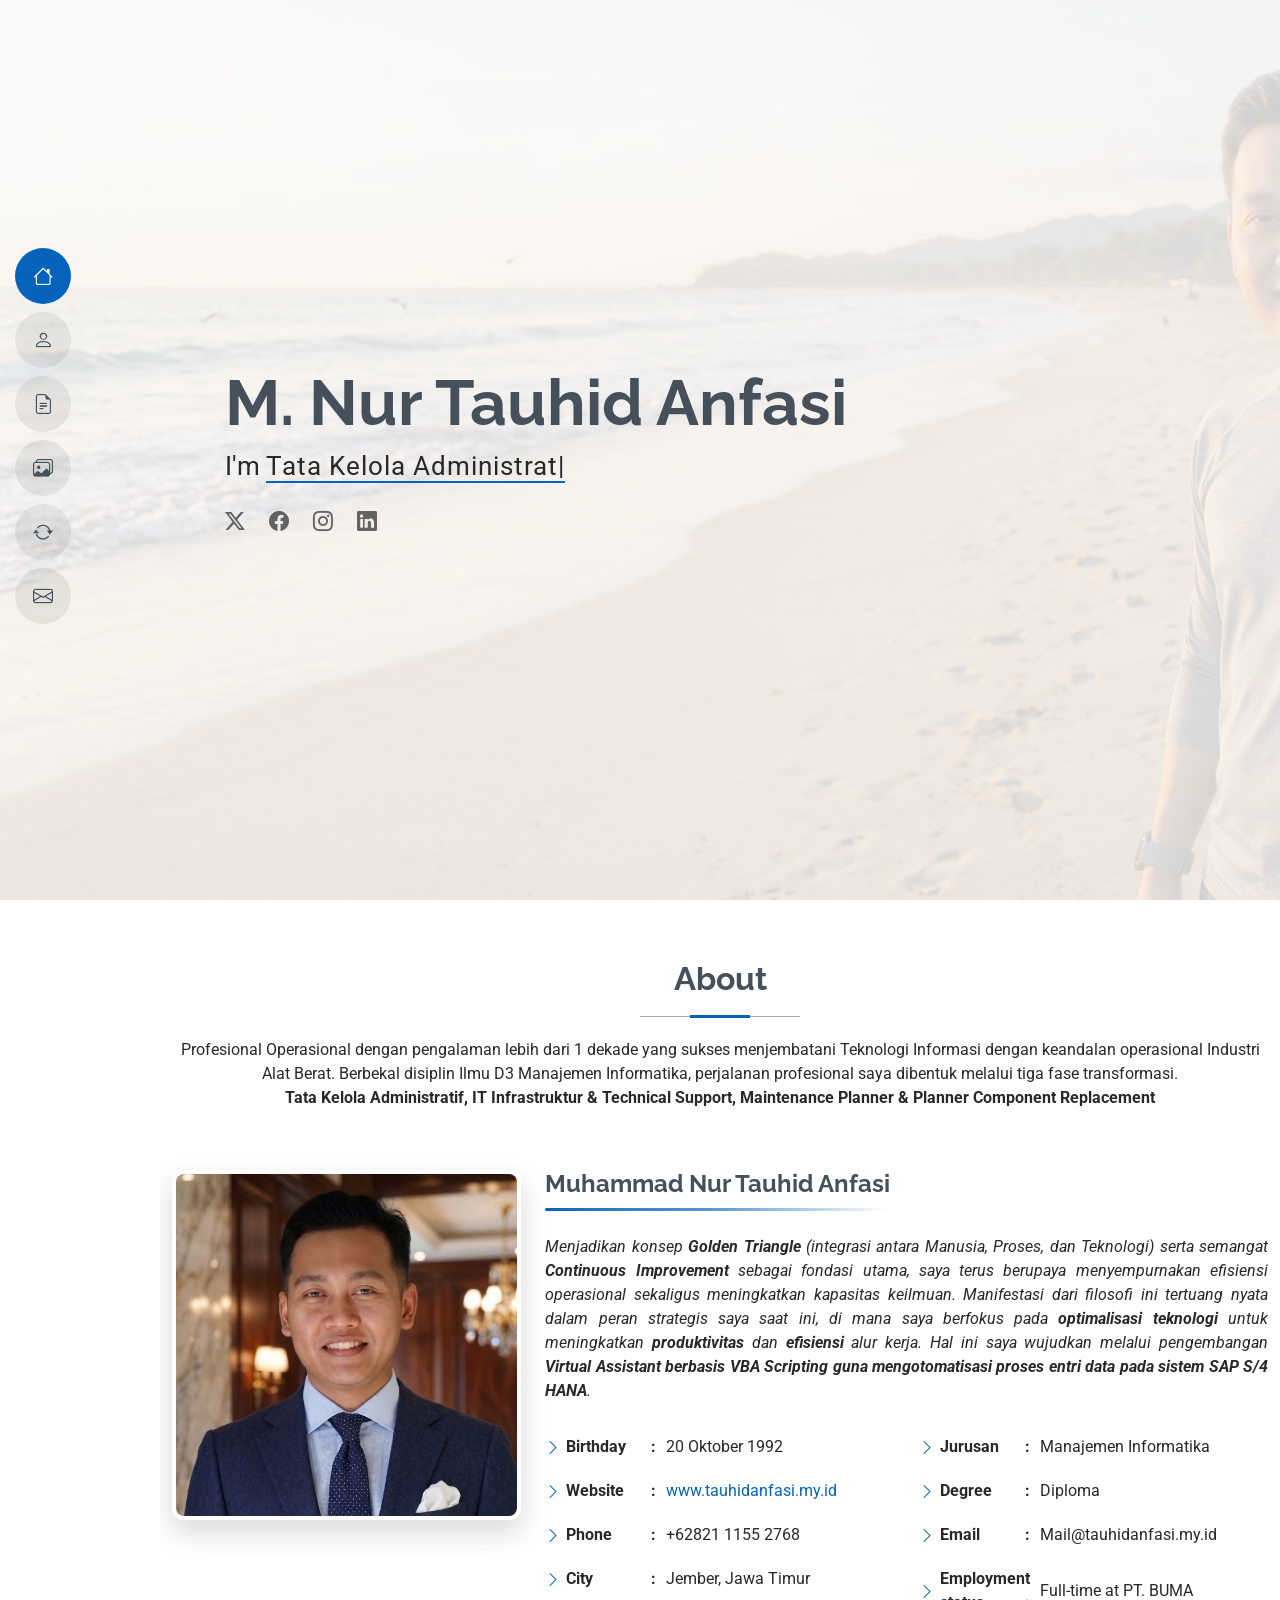
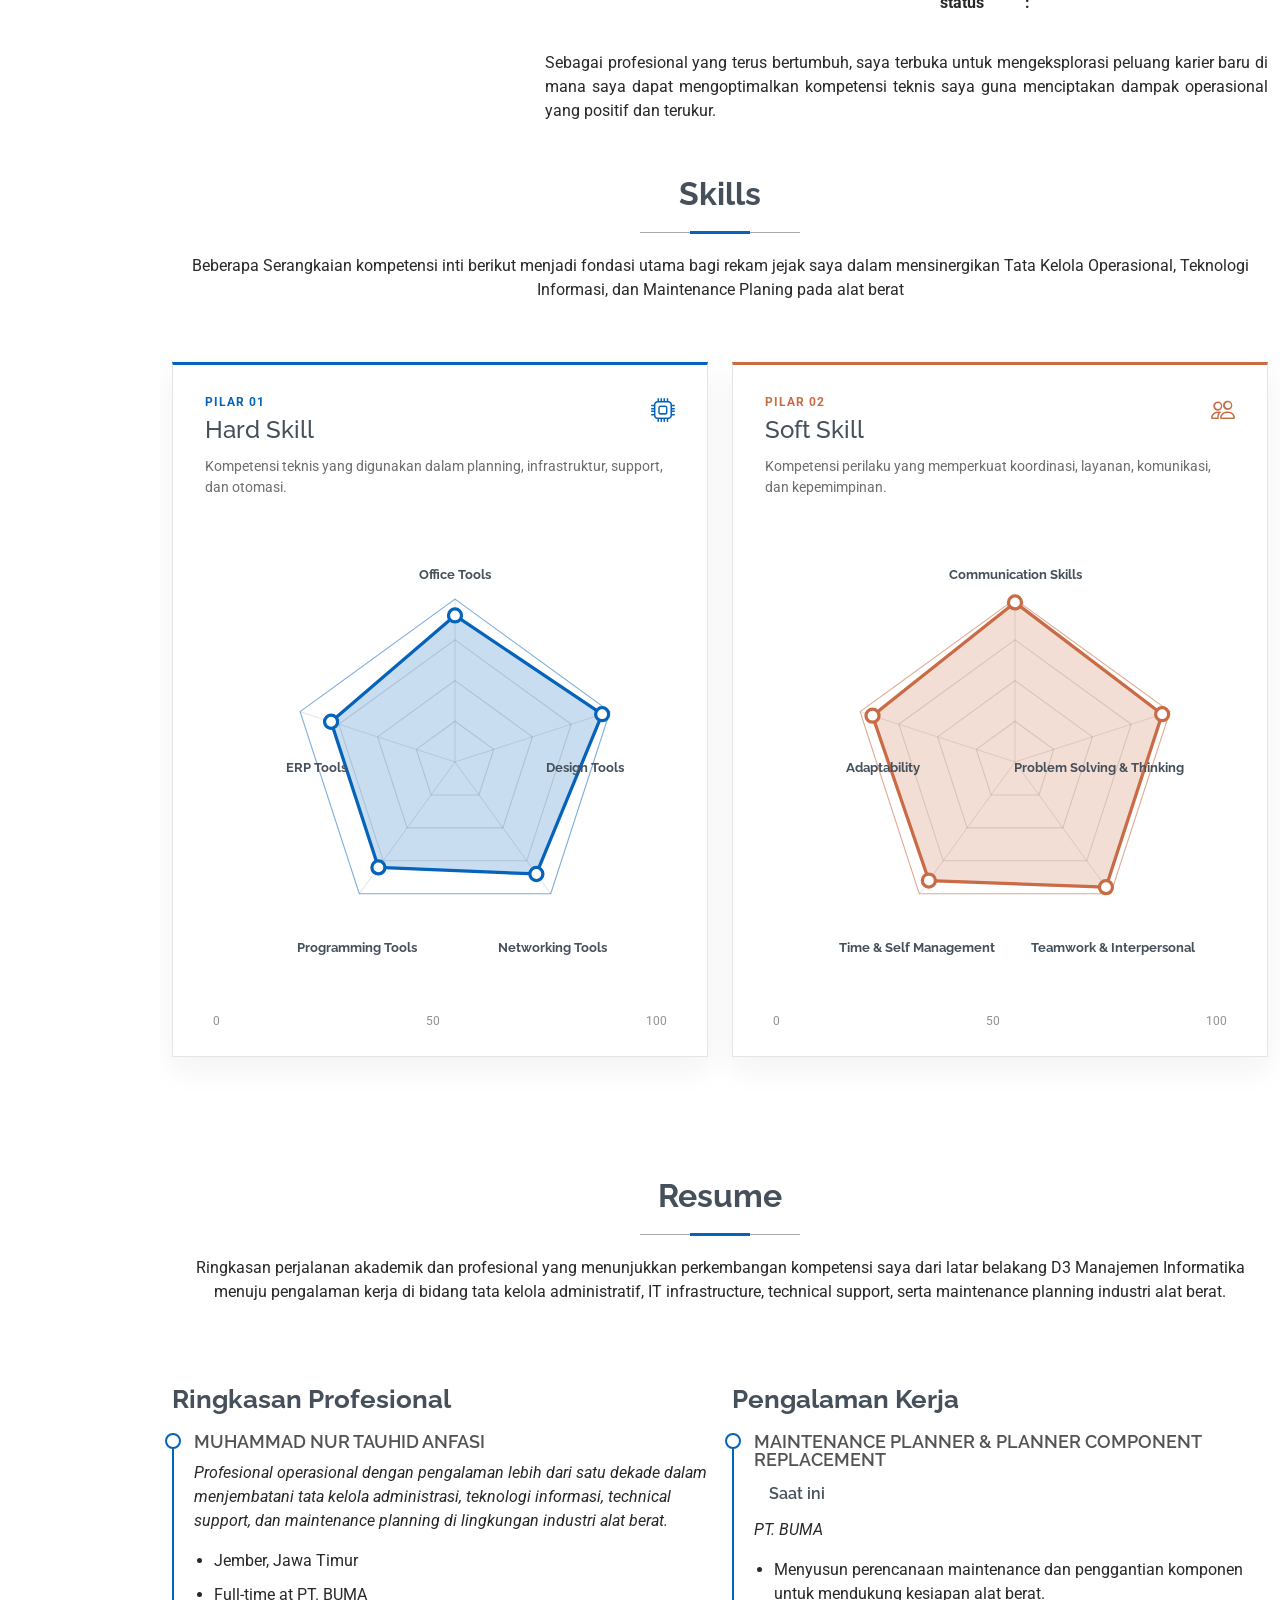
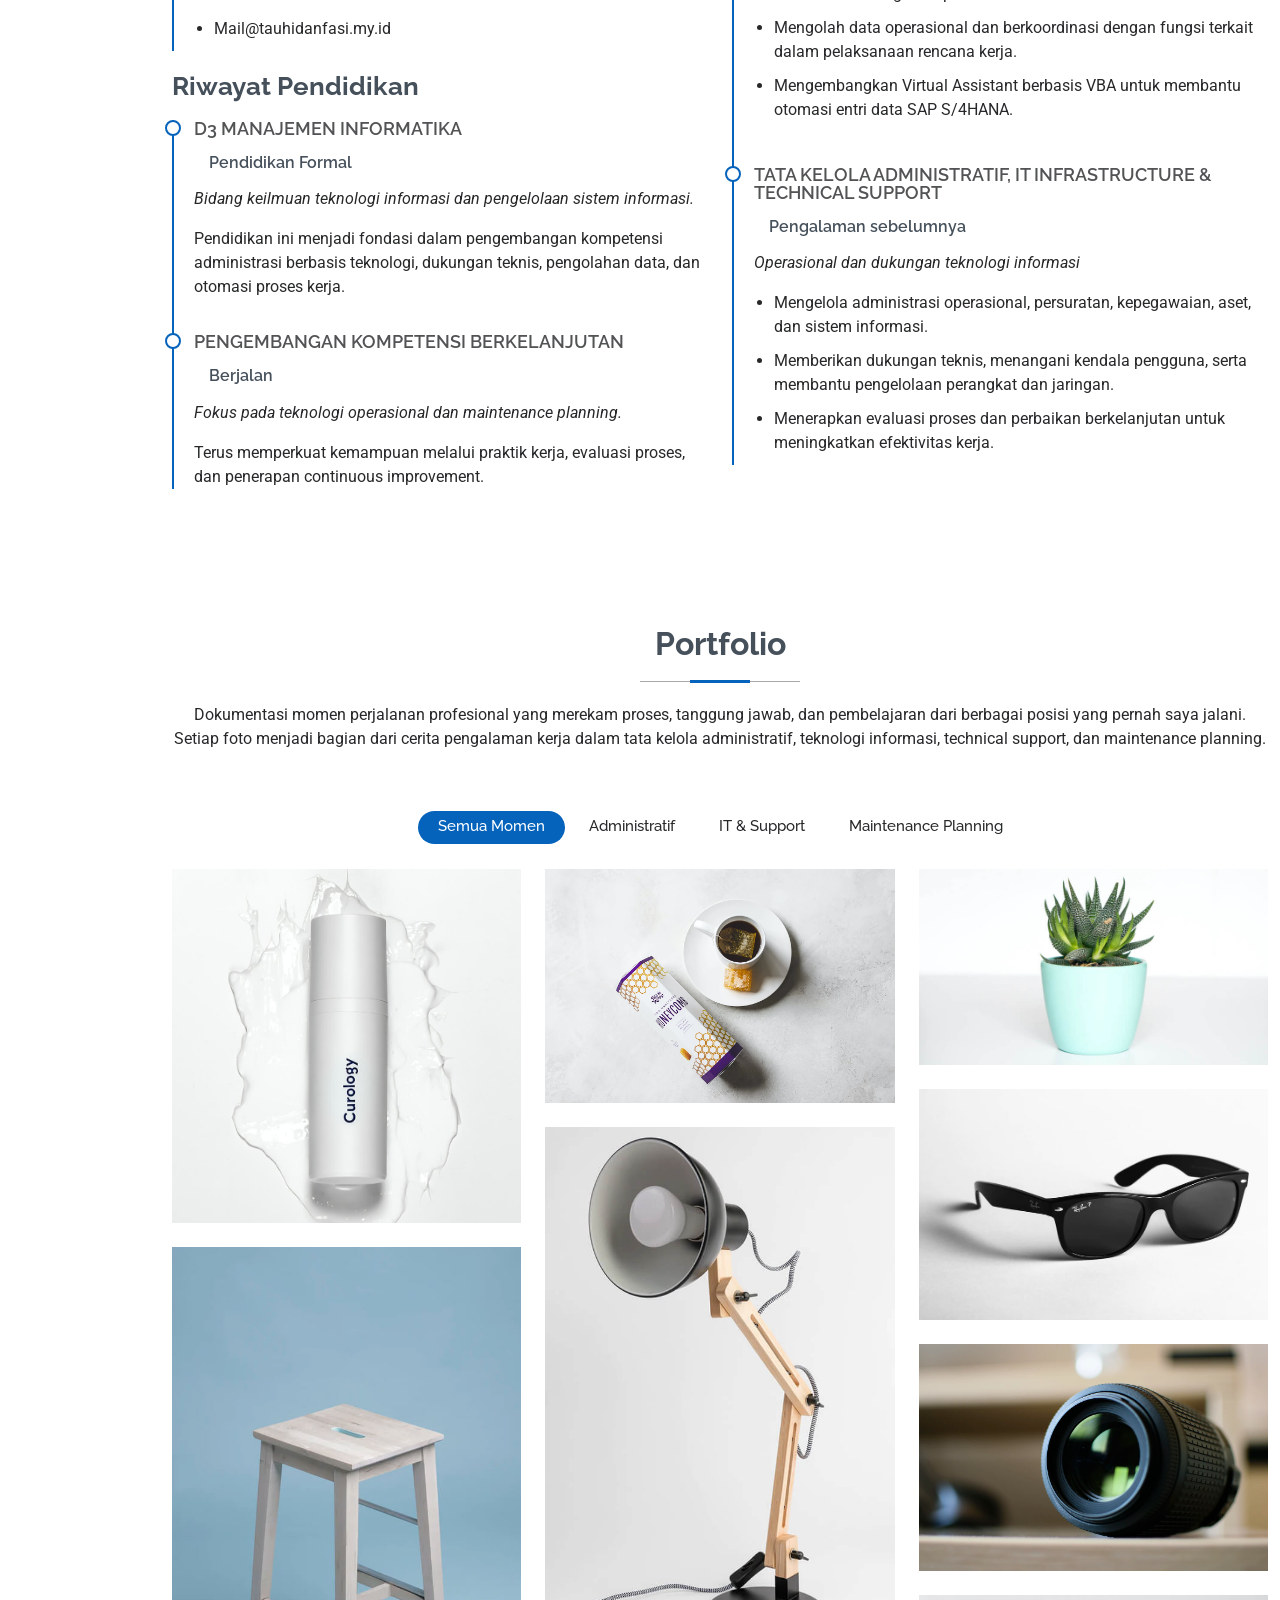
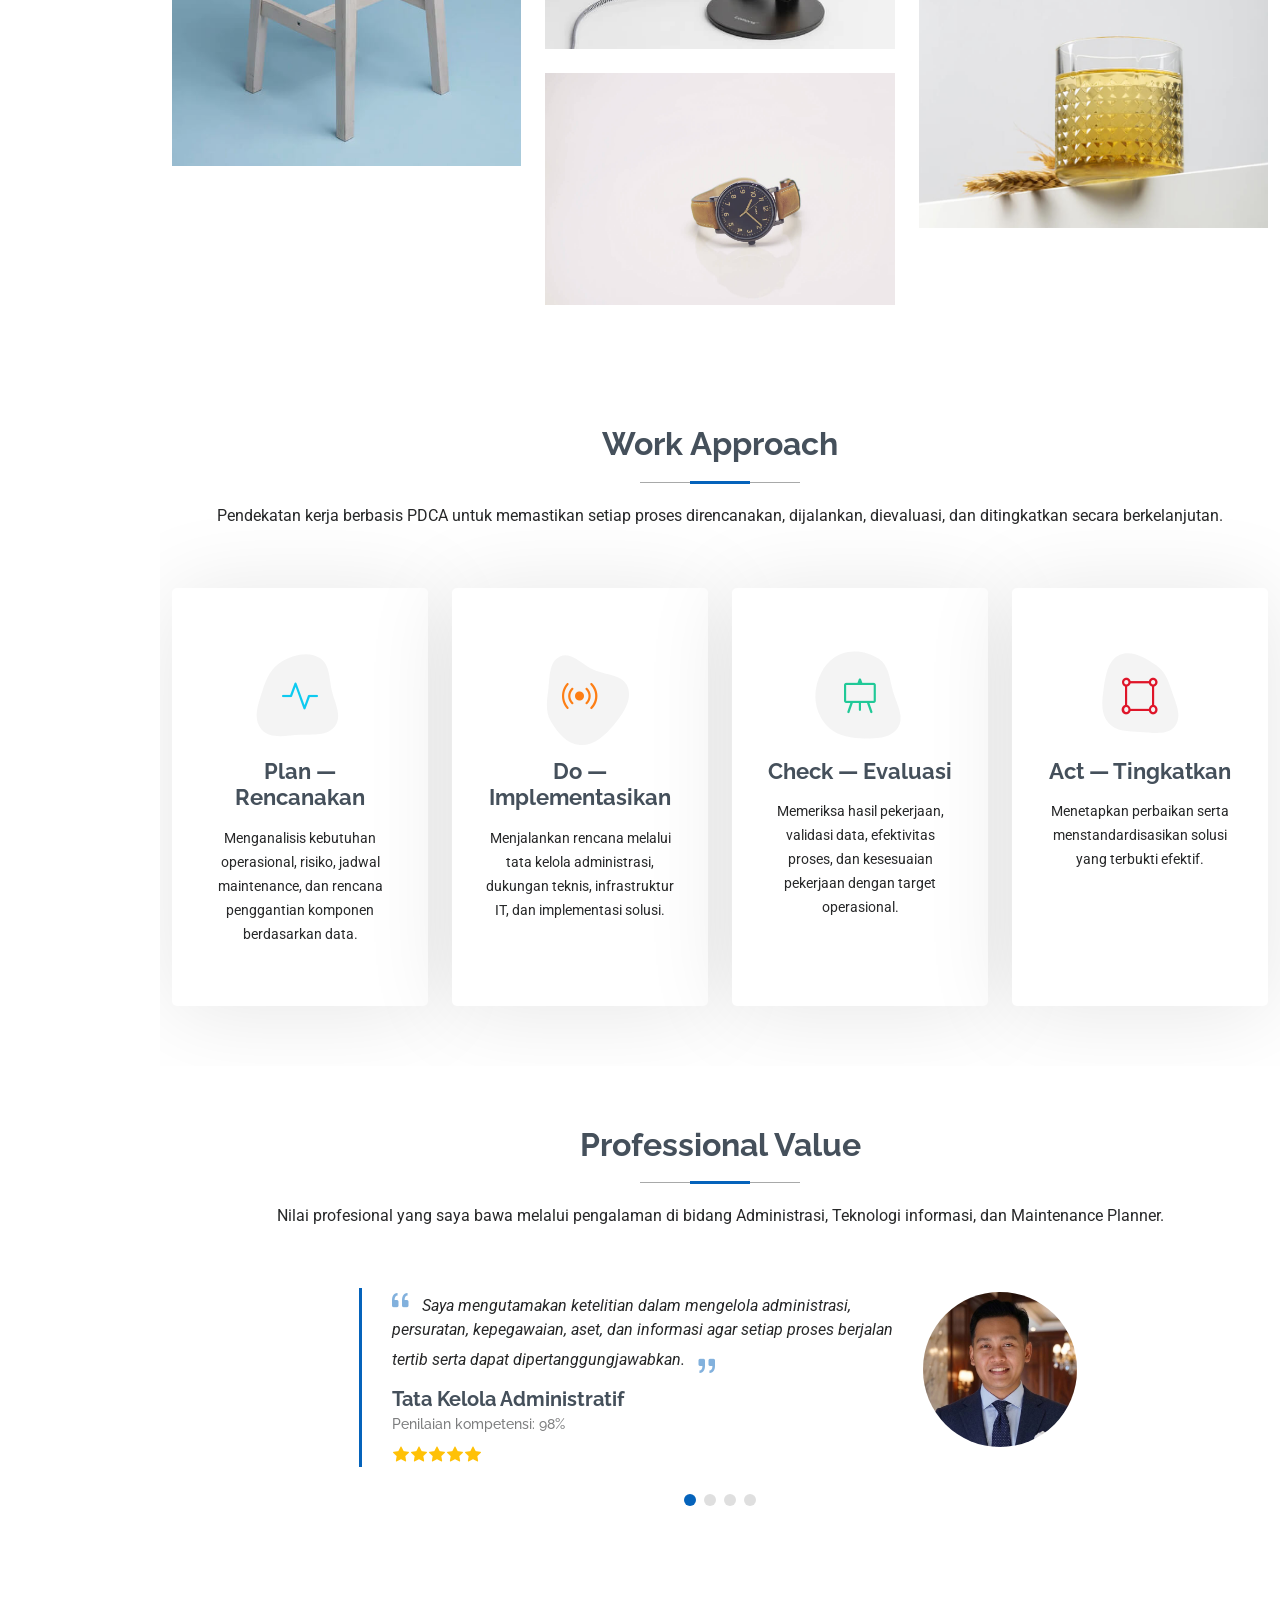
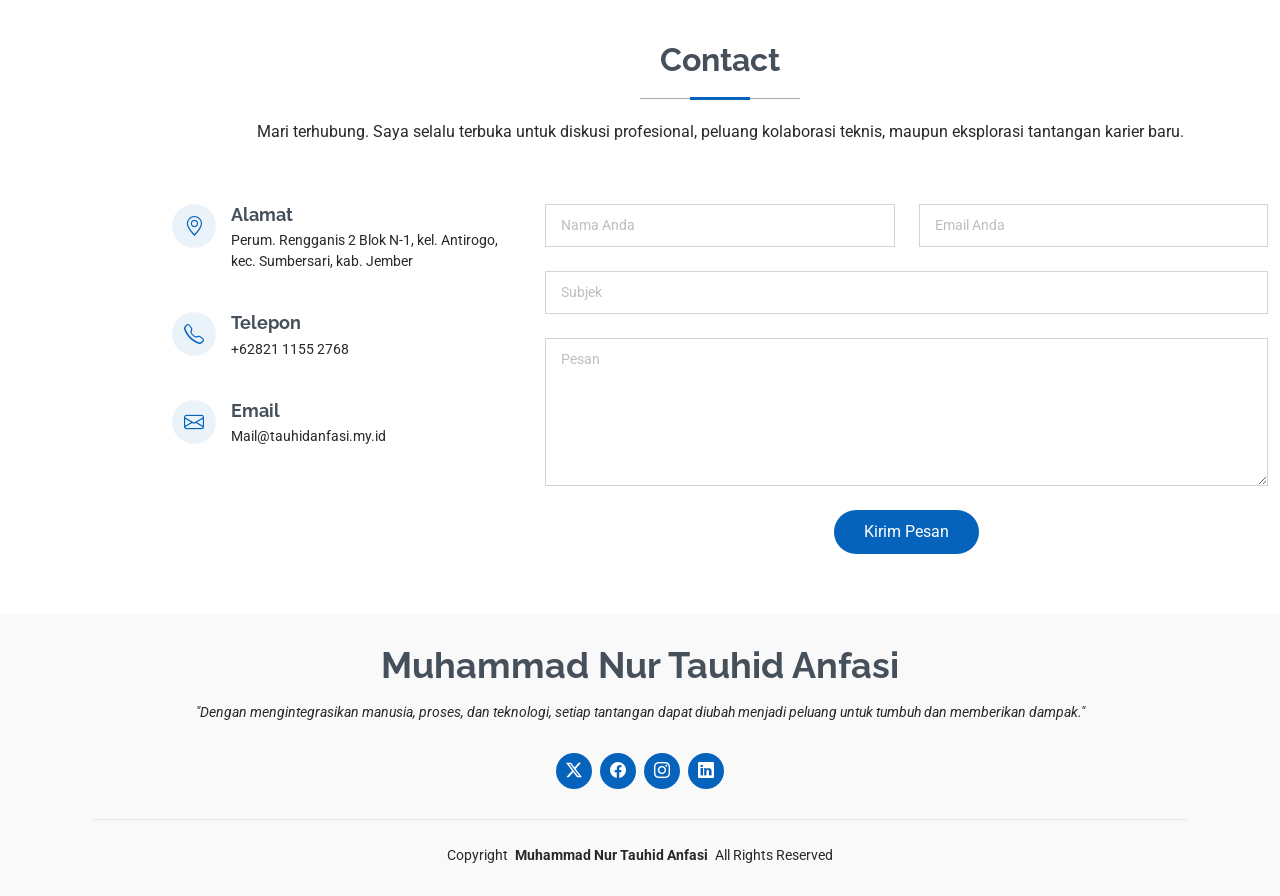
<file: index.html>
<!DOCTYPE html>
<html lang="en">

<head>
  <meta charset="utf-8">
  <meta content="width=device-width, initial-scale=1.0" name="viewport">
  <title>Muhammad Nur Tauhid Anfasi - Personal Profile</title>
  <meta content="Profil profesional Muhammad Nur Tauhid Anfasi dengan pengalaman di tata kelola administratif, IT infrastructure, technical support, dan maintenance planning alat berat." name="description">
  <meta content="Muhammad Nur Tauhid Anfasi, maintenance planner, IT technical support, tata kelola administratif, SAP S/4HANA, VBA" name="keywords">

  <!-- Favicons -->
  <link href="assets/img/favicon.png" rel="icon">
  <link href="assets/img/apple-touch-icon.png" rel="apple-touch-icon">

  <!-- Fonts -->
  <link href="https://fonts.googleapis.com" rel="preconnect">
  <link href="https://fonts.gstatic.com" rel="preconnect" crossorigin>
  <link href="https://fonts.googleapis.com/css2?family=Roboto:ital,wght@0,100;0,300;0,400;0,500;0,700;0,900;1,100;1,300;1,400;1,500;1,700;1,900&family=Poppins:ital,wght@0,100;0,200;0,300;0,400;0,500;0,600;0,700;0,800;0,900;1,100;1,200;1,300;1,400;1,500;1,600;1,700;1,800;1,900&family=Raleway:ital,wght@0,100;0,200;0,300;0,400;0,500;0,600;0,700;0,800;0,900;1,100;1,200;1,300;1,400;1,500;1,600;1,700;1,800;1,900&display=swap" rel="stylesheet">

  <!-- Vendor CSS Files -->
  <link href="assets/vendor/bootstrap/css/bootstrap.min.css" rel="stylesheet">
  <link href="assets/vendor/bootstrap-icons/bootstrap-icons.css" rel="stylesheet">
  <link href="assets/vendor/aos/aos.css" rel="stylesheet">
  <link href="assets/vendor/glightbox/css/glightbox.min.css" rel="stylesheet">
  <link href="assets/vendor/swiper/swiper-bundle.min.css" rel="stylesheet">

  <!-- Main CSS File -->
  <link href="assets/css/main.css" rel="stylesheet">
</head>

<body class="index-page">

  <header id="header" class="header d-flex flex-column justify-content-center">

    <i class="header-toggle d-xl-none bi bi-list"></i>

    <nav id="navmenu" class="navmenu">
      <ul>
        <li><a href="#hero" class="active"><i class="bi bi-house navicon"></i><span>Home</span></a></li>
        <li><a href="#about"><i class="bi bi-person navicon"></i><span>About</span></a></li>
        <li><a href="#resume"><i class="bi bi-file-earmark-text navicon"></i><span>Resume</span></a></li>
        <li><a href="#portfolio"><i class="bi bi-images navicon"></i><span>Portfolio</span></a></li>
        <li><a href="#services"><i class="bi bi-arrow-repeat navicon"></i><span>Work Approach</span></a></li>
        <li><a href="#contact"><i class="bi bi-envelope navicon"></i><span>Contact</span></a></li>
      </ul>
    </nav>

  </header>

  <main class="main">

    <!-- Hero Section -->
    <section id="hero" class="hero section light-background">

      <img src="assets/img/hero-bg.jpg?v=20260908" alt="">

      <div class="container" data-aos="zoom-out">
        <div class="row justify-content-center">
          <div class="col-lg-9">
            <h2>M. Nur Tauhid Anfasi</h2>
            <p>I'm <span class="typed" data-typed-items="Tata Kelola Administratif, IT Technical Support,Maintenance Planner, Planner Component Replacement,Planner Undercarriage Replacement ">Tata Kelola Administratif</span><span class="typed-cursor typed-cursor--blink" aria-hidden="true"></span></p>
            <div class="social-links">
              <a href="https://x.com/afisdotcom"><i class="bi bi-twitter-x"></i></a>
              <a href="https://www.facebook.com/afis.seregar"><i class="bi bi-facebook"></i></a>
              <a href="https://www.threads.com/@mnta999"><i class="bi bi-instagram"></i></a>
              <a href="#"><i class="bi bi-linkedin"></i></a>
            </div>
          </div>
        </div>
      </div>

    </section><!-- /Hero Section -->

    <!-- About Section -->
    <section id="about" class="about section">

      <!-- Section Title -->
      <div class="container section-title" data-aos="fade-up">
        <h2>About</h2>
        <p>Profesional Operasional dengan pengalaman lebih dari 1 dekade yang sukses menjembatani Teknologi Informasi dengan keandalan operasional Industri Alat Berat. Berbekal disiplin Ilmu D3 Manajemen Informatika, perjalanan profesional saya dibentuk melalui tiga fase transformasi.</p>
        <p><b>Tata Kelola Administratif, IT Infrastruktur & Technical Support, Maintenance Planner & Planner Component Replacement</b></p>
      </div><!-- End Section Title -->

      <div class="container" data-aos="fade-up" data-aos-delay="100">

        <div class="row gy-4 justify-content-center">
          <div class="col-lg-4">
            <img src="assets/img/profile-img.jpg?v=20260908" class="img-fluid about-profile-img" alt="Foto profil Muhammad Nur Tauhid Anfasi"> <!-- ?v=20260908 - adalah version date [rubah saja jika ada memakai file baru]-->
          </div>
          <div class="col-lg-8 content">
            <h2>Muhammad Nur Tauhid Anfasi</h2>
            <p class="fst-italic py-3" style="text-align: justify;">
            Menjadikan konsep <b>Golden Triangle</b> (integrasi antara Manusia, Proses, dan Teknologi) serta semangat <b>Continuous Improvement</b> sebagai fondasi utama, saya terus berupaya menyempurnakan efisiensi operasional sekaligus meningkatkan kapasitas keilmuan. Manifestasi dari filosofi ini tertuang nyata dalam peran strategis saya saat ini, di mana saya berfokus pada <b>optimalisasi teknologi</b> untuk meningkatkan <b>produktivitas</b> dan <b>efisiensi</b> alur kerja. Hal ini saya wujudkan melalui pengembangan <b>Virtual Assistant berbasis VBA Scripting guna mengotomatisasi proses entri data pada sistem SAP S/4 HANA</b>.
            </p>
            <div class="row">
              <div class="col-lg-6">
                <ul>
                  <li><i class="bi bi-chevron-right"></i> <strong>Birthday</strong> <span>20 Oktober 1992</span></li>
                  <li><i class="bi bi-chevron-right"></i> <strong>Website</strong> <span><a href="https://www.tauhidanfasi.my.id" target="_blank">www.tauhidanfasi.my.id</a></span></li>
                  <li><i class="bi bi-chevron-right"></i> <strong>Phone</strong> <span>+62821 1155 2768</span></li>
                  <li><i class="bi bi-chevron-right"></i> <strong>City</strong> <span>Jember, Jawa Timur</span></li>
                </ul>
              </div>
              <div class="col-lg-6">
                <ul>
                  <li><i class="bi bi-chevron-right"></i> <strong>Jurusan</strong> <span>Manajemen Informatika</span></li>
                  <li><i class="bi bi-chevron-right"></i> <strong>Degree</strong> <span>Diploma</span></li>
                  <li><i class="bi bi-chevron-right"></i> <strong>Email</strong> <span>Mail@tauhidanfasi.my.id</span></li>
                  <li><i class="bi bi-chevron-right"></i> <strong>Employment status</strong> <span>Full-time at PT. BUMA</span></li>
                </ul>
              </div>
            </div>
            <p class="py-3" style="text-align: justify;">
            Sebagai profesional yang terus bertumbuh, saya terbuka untuk mengeksplorasi peluang karier baru di mana saya dapat mengoptimalkan kompetensi teknis saya guna menciptakan dampak operasional yang positif dan terukur.
            </p>
          </div>
        </div>

      </div>

    </section><!-- /About Section -->

    <!-- Skills Section -->
    <section id="skills" class="skills section">

      <!-- Section Title -->
      <div class="container section-title" data-aos="fade-up">
        <h2>Skills</h2>
        <p>Beberapa Serangkaian kompetensi inti berikut menjadi fondasi utama bagi rekam jejak saya dalam mensinergikan Tata Kelola Operasional, Teknologi Informasi, dan Maintenance Planing pada alat berat</p>
      </div><!-- End Section Title -->

      <div class="container" data-aos="fade-up" data-aos-delay="100">

        <div class="skills-radar-grid">
          <article class="skills-radar-card" data-radar-type="hard">
            <div class="skills-radar-card-heading">
              <div>
                <p class="skills-detail-kicker">Pilar 01</p>
                <h3>Hard Skill</h3>
              </div>
              <i class="bi bi-cpu"></i>
            </div>
            <p class="skills-radar-intro">Kompetensi teknis yang digunakan dalam planning, infrastruktur, support, dan otomasi.</p>
            <div class="skills-chart" aria-label="Diagram Hard Skill">
              <svg viewBox="0 0 420 420" role="img" aria-label="Radar chart Hard Skill">
                <g class="radar-grid-group"></g>
                <g class="radar-axis-group"></g>
                <polygon class="radar-area" data-radar-area></polygon>
                <g class="radar-label-group"></g>
                <g class="radar-points-group"></g>
              </svg>
              <div class="radar-tooltip" data-radar-tooltip role="status"></div>
            </div>
            <div class="skills-scale"><span>0</span><span>50</span><span>100</span></div>
          </article>

          <article class="skills-radar-card" data-radar-type="soft">
            <div class="skills-radar-card-heading">
              <div>
                <p class="skills-detail-kicker">Pilar 02</p>
                <h3>Soft Skill</h3>
              </div>
              <i class="bi bi-people"></i>
            </div>
            <p class="skills-radar-intro">Kompetensi perilaku yang memperkuat koordinasi, layanan, komunikasi, dan kepemimpinan.</p>
            <div class="skills-chart" aria-label="Diagram Soft Skill">
              <svg viewBox="0 0 420 420" role="img" aria-label="Radar chart Soft Skill">
                <g class="radar-grid-group"></g>
                <g class="radar-axis-group"></g>
                <polygon class="radar-area" data-radar-area></polygon>
                <g class="radar-label-group"></g>
                <g class="radar-points-group"></g>
              </svg>
              <div class="radar-tooltip" data-radar-tooltip role="status"></div>
            </div>
            <div class="skills-scale"><span>0</span><span>50</span><span>100</span></div>
          </article>
        </div>

      </div>

    </section><!-- /Skills Section -->

    <!-- Resume Section -->
    <section id="resume" class="resume section">

      <!-- Section Title -->
      <div class="container section-title" data-aos="fade-up">
        <h2>Resume</h2>
        <p>Ringkasan perjalanan akademik dan profesional yang menunjukkan perkembangan kompetensi saya dari latar belakang D3 Manajemen Informatika menuju pengalaman kerja di bidang tata kelola administratif, IT infrastructure, technical support, serta maintenance planning industri alat berat.</p>
      </div><!-- End Section Title -->

      <div class="container">

        <div class="row">

          <div class="col-lg-6" data-aos="fade-up" data-aos-delay="100">
            <h3 class="resume-title">Ringkasan Profesional</h3>

            <div class="resume-item pb-0">
              <h4>Muhammad Nur Tauhid Anfasi</h4>
              <p><em>Profesional operasional dengan pengalaman lebih dari satu dekade dalam menjembatani tata kelola administrasi, teknologi informasi, technical support, dan maintenance planning di lingkungan industri alat berat.</em></p>
              <ul>
                <li>Jember, Jawa Timur</li>
                <li>Full-time at PT. BUMA</li>
                <li>Mail@tauhidanfasi.my.id</li>
              </ul>
            </div><!-- Edn Resume Item -->

            <h3 class="resume-title">Riwayat Pendidikan</h3>
            <div class="resume-item">
              <h4>D3 Manajemen Informatika</h4>
              <h5>Pendidikan Formal</h5>
              <p><em>Bidang keilmuan teknologi informasi dan pengelolaan sistem informasi.</em></p>
              <p>Pendidikan ini menjadi fondasi dalam pengembangan kompetensi administrasi berbasis teknologi, dukungan teknis, pengolahan data, dan otomasi proses kerja.</p>
            </div><!-- Edn Resume Item -->

            <div class="resume-item">
              <h4>Pengembangan Kompetensi Berkelanjutan</h4>
              <h5>Berjalan</h5>
              <p><em>Fokus pada teknologi operasional dan maintenance planning.</em></p>
              <p>Terus memperkuat kemampuan melalui praktik kerja, evaluasi proses, dan penerapan continuous improvement.</p>
            </div><!-- Edn Resume Item -->

          </div>

          <div class="col-lg-6" data-aos="fade-up" data-aos-delay="200">
            <h3 class="resume-title">Pengalaman Kerja</h3>
            <div class="resume-item">
              <h4>Maintenance Planner &amp; Planner Component Replacement</h4>
              <h5>Saat ini</h5>
              <p><em>PT. BUMA</em></p>
              <ul>
                <li>Menyusun perencanaan maintenance dan penggantian komponen untuk mendukung kesiapan alat berat.</li>
                <li>Mengolah data operasional dan berkoordinasi dengan fungsi terkait dalam pelaksanaan rencana kerja.</li>
                <li>Mengembangkan Virtual Assistant berbasis VBA untuk membantu otomasi entri data SAP S/4HANA.</li>
              </ul>
            </div><!-- Edn Resume Item -->

            <div class="resume-item">
              <h4>Tata Kelola Administratif, IT Infrastructure &amp; Technical Support</h4>
              <h5>Pengalaman sebelumnya</h5>
              <p><em>Operasional dan dukungan teknologi informasi</em></p>
              <ul>
                <li>Mengelola administrasi operasional, persuratan, kepegawaian, aset, dan sistem informasi.</li>
                <li>Memberikan dukungan teknis, menangani kendala pengguna, serta membantu pengelolaan perangkat dan jaringan.</li>
                <li>Menerapkan evaluasi proses dan perbaikan berkelanjutan untuk meningkatkan efektivitas kerja.</li>
              </ul>
            </div><!-- Edn Resume Item -->

          </div>

        </div>

      </div>

    </section><!-- /Resume Section -->

    <!-- Portfolio Section -->
    <section id="portfolio" class="portfolio section">

      <!-- Section Title -->
      <div class="container section-title" data-aos="fade-up">
        <h2>Portfolio</h2>
        <p>Dokumentasi momen perjalanan profesional yang merekam proses, tanggung jawab, dan pembelajaran dari berbagai posisi yang pernah saya jalani. Setiap foto menjadi bagian dari cerita pengalaman kerja dalam tata kelola administratif, teknologi informasi, technical support, dan maintenance planning.</p>
      </div><!-- End Section Title -->

      <div class="container">

        <div class="isotope-layout" data-default-filter="*" data-layout="masonry" data-sort="original-order">

          <ul class="portfolio-filters isotope-filters" data-aos="fade-up" data-aos-delay="100">
            <li data-filter="*" class="filter-active">Semua Momen</li>
            <li data-filter=".filter-administratif">Administratif</li>
            <li data-filter=".filter-it-support">IT &amp; Support</li>
            <li data-filter=".filter-maintenance">Maintenance Planning</li>
          </ul><!-- End Portfolio Filters -->

          <div class="row gy-4 isotope-container" data-aos="fade-up" data-aos-delay="200">

            <div class="col-lg-4 col-md-6 portfolio-item isotope-item filter-administratif">
              <img src="assets/img/masonry-portfolio/masonry-portfolio-1.jpg" class="img-fluid" alt="Momen tata kelola administratif">
              <div class="portfolio-info">
                <h4>Tata Kelola Administratif</h4>
                <p>Dokumentasi proses administrasi, persuratan, dan pengelolaan informasi.</p>
                <a href="assets/img/masonry-portfolio/masonry-portfolio-1.jpg" title="Tata Kelola Administratif" data-gallery="portfolio-gallery-administratif" class="glightbox preview-link"><i class="bi bi-zoom-in"></i></a>
                <a href="portfolio-details.html" title="More Details" class="details-link"><i class="bi bi-link-45deg"></i></a>
              </div>
            </div><!-- End Portfolio Item -->

            <div class="col-lg-4 col-md-6 portfolio-item isotope-item filter-administratif">
              <img src="assets/img/masonry-portfolio/masonry-portfolio-2.jpg" class="img-fluid" alt="Momen administrasi kepegawaian dan aset">
              <div class="portfolio-info">
                <h4>Administrasi Kepegawaian &amp; Aset</h4>
                <p>Catatan pengalaman mengelola data kepegawaian, aset, dan kebutuhan operasional.</p>
                <a href="assets/img/masonry-portfolio/masonry-portfolio-2.jpg" title="Administrasi Kepegawaian &amp; Aset" data-gallery="portfolio-gallery-administratif" class="glightbox preview-link"><i class="bi bi-zoom-in"></i></a>
                <a href="portfolio-details.html" title="More Details" class="details-link"><i class="bi bi-link-45deg"></i></a>
              </div>
            </div><!-- End Portfolio Item -->

            <div class="col-lg-4 col-md-6 portfolio-item isotope-item filter-it-support">
              <img src="assets/img/masonry-portfolio/masonry-portfolio-3.jpg" class="img-fluid" alt="Momen dukungan teknis IT">
              <div class="portfolio-info">
                <h4>Technical Support</h4>
                <p>Momen penanganan kendala teknis dan dukungan kepada pengguna.</p>
                <a href="assets/img/masonry-portfolio/masonry-portfolio-3.jpg" title="Technical Support" data-gallery="portfolio-gallery-it-support" class="glightbox preview-link"><i class="bi bi-zoom-in"></i></a>
                <a href="portfolio-details.html" title="More Details" class="details-link"><i class="bi bi-link-45deg"></i></a>
              </div>
            </div><!-- End Portfolio Item -->

            <div class="col-lg-4 col-md-6 portfolio-item isotope-item filter-it-support">
              <img src="assets/img/masonry-portfolio/masonry-portfolio-4.jpg" class="img-fluid" alt="Momen pengelolaan infrastruktur IT">
              <div class="portfolio-info">
                <h4>IT Infrastructure</h4>
                <p>Pengalaman menangani perangkat, sistem operasi, jaringan, dan keamanan data.</p>
                <a href="assets/img/masonry-portfolio/masonry-portfolio-4.jpg" title="IT Infrastructure" data-gallery="portfolio-gallery-it-support" class="glightbox preview-link"><i class="bi bi-zoom-in"></i></a>
                <a href="portfolio-details.html" title="More Details" class="details-link"><i class="bi bi-link-45deg"></i></a>
              </div>
            </div><!-- End Portfolio Item -->

            <div class="col-lg-4 col-md-6 portfolio-item isotope-item filter-maintenance">
              <img src="assets/img/masonry-portfolio/masonry-portfolio-5.jpg" class="img-fluid" alt="Momen maintenance planning alat berat">
              <div class="portfolio-info">
                <h4>Maintenance Planner</h4>
                <p>Dokumentasi perencanaan pekerjaan untuk menjaga kesiapan alat berat.</p>
                <a href="assets/img/masonry-portfolio/masonry-portfolio-5.jpg" title="Maintenance Planner" data-gallery="portfolio-gallery-maintenance" class="glightbox preview-link"><i class="bi bi-zoom-in"></i></a>
                <a href="portfolio-details.html" title="More Details" class="details-link"><i class="bi bi-link-45deg"></i></a>
              </div>
            </div><!-- End Portfolio Item -->

            <div class="col-lg-4 col-md-6 portfolio-item isotope-item filter-maintenance">
              <img src="assets/img/masonry-portfolio/masonry-portfolio-6.jpg" class="img-fluid" alt="Momen perencanaan penggantian komponen">
              <div class="portfolio-info">
                <h4>Component Replacement Planning</h4>
                <p>Proses menentukan prioritas dan kesiapan penggantian komponen.</p>
                <a href="assets/img/masonry-portfolio/masonry-portfolio-6.jpg" title="Component Replacement Planning" data-gallery="portfolio-gallery-maintenance" class="glightbox preview-link"><i class="bi bi-zoom-in"></i></a>
                <a href="portfolio-details.html" title="More Details" class="details-link"><i class="bi bi-link-45deg"></i></a>
              </div>
            </div><!-- End Portfolio Item -->

            <div class="col-lg-4 col-md-6 portfolio-item isotope-item filter-it-support">
              <img src="assets/img/masonry-portfolio/masonry-portfolio-7.jpg" class="img-fluid" alt="Momen otomasi data operasional">
              <div class="portfolio-info">
                <h4>SAP S/4HANA &amp; VBA Automation</h4>
                <p>Momen pengembangan solusi otomasi untuk mempercepat entri
                   data operasional.</p>
                <a href="assets/img/masonry-portfolio/masonry-portfolio-7.jpg" title="SAP S/4HANA &amp; VBA Automation" data-gallery="portfolio-gallery-it-support" class="glightbox preview-link"><i class="bi bi-zoom-in"></i></a>
                <a href="portfolio-details.html" title="More Details" class="details-link"><i class="bi bi-link-45deg"></i></a>
              </div>
            </div><!-- End Portfolio Item -->

            <div class="col-lg-4 col-md-6 portfolio-item isotope-item filter-administratif">
              <img src="assets/img/masonry-portfolio/masonry-portfolio-8.jpg" class="img-fluid" alt="Momen pelayanan publik dan komunikasi">
              <div class="portfolio-info">
                <h4>Pelayanan Publik &amp; Komunikasi</h4>
                <p>Pengalaman membangun komunikasi kerja dan memberikan layanan yang responsif.</p>
                <a href="assets/img/masonry-portfolio/masonry-portfolio-8.jpg" title="Pelayanan Publik &amp; Komunikasi" data-gallery="portfolio-gallery-administratif" class="glightbox preview-link"><i class="bi bi-zoom-in"></i></a>
                <a href="portfolio-details.html" title="More Details" class="details-link"><i class="bi bi-link-45deg"></i></a>
              </div>
            </div><!-- End Portfolio Item -->

            <div class="col-lg-4 col-md-6 portfolio-item isotope-item filter-maintenance">
              <img src="assets/img/masonry-portfolio/masonry-portfolio-9.jpg" class="img-fluid" alt="Momen evaluasi dan continuous improvement">
              <div class="portfolio-info">
                <h4>Evaluasi &amp; Continuous Improvement</h4>
                <p>Catatan pembelajaran dari evaluasi proses dan peningkatan berkelanjutan.</p>
                <a href="assets/img/masonry-portfolio/masonry-portfolio-9.jpg" title="Evaluasi &amp; Continuous Improvement" data-gallery="portfolio-gallery-maintenance" class="glightbox preview-link"><i class="bi bi-zoom-in"></i></a>
                <a href="portfolio-details.html" title="More Details" class="details-link"><i class="bi bi-link-45deg"></i></a>
              </div>
            </div><!-- End Portfolio Item -->

          </div><!-- End Portfolio Container -->

        </div>

      </div>

    </section><!-- /Portfolio Section -->

    <!-- Work Approach Section -->
    <section id="services" class="services section">

      <!-- Section Title -->
      <div class="container section-title" data-aos="fade-up">
        <h2>Work Approach</h2>
        <p>Pendekatan kerja berbasis PDCA untuk memastikan setiap proses direncanakan, dijalankan, dievaluasi, dan ditingkatkan secara berkelanjutan.</p>
      </div><!-- End Section Title -->

      <div class="container">

        <div class="row gy-4">

          <div class="col-lg-3 col-md-6" data-aos="fade-up" data-aos-delay="100">
            <div class="service-item item-cyan position-relative">
              <div class="icon">
                <svg width="100" height="100" viewBox="0 0 600 600" xmlns="http://www.w3.org/2000/svg">
                  <path stroke="none" stroke-width="0" fill="#f5f5f5" d="M300,521.0016835830174C376.1290562159157,517.8887921683347,466.0731472004068,529.7835943286574,510.70327084640275,468.03025145048787C554.3714126377745,407.6079735673963,508.03601936045806,328.9844924480964,491.2728898941984,256.3432110539036C474.5976632858925,184.082847569629,479.9380746630129,96.60480741107993,416.23090153303,58.64404602377083C348.86323505073057,18.502131276798302,261.93793281208167,40.57373210992963,193.5410806939664,78.93577620505333C130.42746243093433,114.334589627462,98.30271207620316,179.96522072025542,76.75703585869454,249.04625023123273C51.97151888228291,328.5150500222984,13.704378332031375,421.85034740162234,66.52175969318436,486.19268352777647C119.04800174914682,550.1803526380478,217.28368757567262,524.383925680826,300,521.0016835830174"></path>
                </svg>
                <i class="bi bi-activity"></i>
              </div>
              <a href="#resume" class="stretched-link">
                <h3>Plan — Rencanakan</h3>
              </a>
              <p>Menganalisis kebutuhan operasional, risiko, jadwal maintenance, dan rencana penggantian komponen berdasarkan data.</p>
            </div>
          </div><!-- End Service Item -->

          <div class="col-lg-3 col-md-6" data-aos="fade-up" data-aos-delay="200">
            <div class="service-item item-orange position-relative">
              <div class="icon">
                <svg width="100" height="100" viewBox="0 0 600 600" xmlns="http://www.w3.org/2000/svg">
                  <path stroke="none" stroke-width="0" fill="#f5f5f5" d="M300,582.0697525312426C382.5290701553225,586.8405444964366,449.9789794690241,525.3245884688669,502.5850820975895,461.55621195738473C556.606425686781,396.0723002908107,615.8543463187945,314.28637112970534,586.6730223649479,234.56875336149918C558.9533121215079,158.8439757836574,454.9685369536778,164.00468322053177,381.49747125262974,130.76875717737553C312.15926192815925,99.40240125094834,248.97055460311594,18.661163978235184,179.8680185752513,50.54337015887873C110.5421016452524,82.52863877960104,119.82277516462835,180.83849132639028,109.12597500060166,256.43424936330496C100.08760227029461,320.3096726198365,92.17705696193138,384.0621239912766,124.79988738764834,439.7174275375508C164.83382741302287,508.01625554203684,220.96474134820875,577.5009287672846,300,582.0697525312426"></path>
                </svg>
                <i class="bi bi-broadcast"></i>
              </div>
              <a href="#skills" class="stretched-link">
                <h3>Do — Implementasikan</h3>
              </a>
              <p>Menjalankan rencana melalui tata kelola administrasi, dukungan teknis, infrastruktur IT, dan implementasi solusi.</p>
            </div>
          </div><!-- End Service Item -->

          <div class="col-lg-3 col-md-6" data-aos="fade-up" data-aos-delay="300">
            <div class="service-item item-teal position-relative">
              <div class="icon">
                <svg width="100" height="100" viewBox="0 0 600 600" xmlns="http://www.w3.org/2000/svg">
                  <path stroke="none" stroke-width="0" fill="#f5f5f5" d="M300,541.5067337569781C382.14930387511276,545.0595476570109,479.8736841581634,548.3450877840088,526.4010558755058,480.5488172755941C571.5218469581645,414.80211281144784,517.5187510058486,332.0715597781072,496.52539010469104,255.14436215662573C477.37192572678356,184.95920475031193,473.57363656557914,105.61284051026155,413.0603344069578,65.22779650032875C343.27470386102294,18.654635553484475,251.2091493199835,5.337323636656869,175.0934190732945,40.62881213300186C97.87086631185822,76.43348514350839,51.98124368387456,156.15599469081315,36.44837278890362,239.84606092416172C21.716077023791087,319.22268207091537,43.775223500013084,401.1760424656574,96.891909868211,461.97329694683043C147.22146801428983,519.5804099606455,223.5754009179313,538.201503339737,300,541.5067337569781"></path>
                </svg>
                <i class="bi bi-easel"></i>
              </div>
              <a href="#testimonials" class="stretched-link">
                <h3>Check — Evaluasi</h3>
              </a>
              <p>Memeriksa hasil pekerjaan, validasi data, efektivitas proses, dan kesesuaian pekerjaan dengan target operasional.</p>
            </div>
          </div><!-- End Service Item -->

          <div class="col-lg-3 col-md-6" data-aos="fade-up" data-aos-delay="400">
            <div class="service-item item-red position-relative">
              <div class="icon">
                <svg width="100" height="100" viewBox="0 0 600 600" xmlns="http://www.w3.org/2000/svg">
                  <path stroke="none" stroke-width="0" fill="#f5f5f5" d="M300,503.46388370962813C374.79870501325706,506.71871716319447,464.8034551963731,527.1746412648533,510.4981551193396,467.86667711651364C555.9287308511215,408.9015244558933,512.6030010748507,327.5744911775523,490.211057578863,256.5855673507754C471.097692560561,195.9906835881958,447.69079081568157,138.11976852964426,395.19560036434837,102.3242989838813C329.3053358748298,57.3949838291264,248.02791733380457,8.279543830951368,175.87071277845988,42.242879143198664C103.41431057327972,76.34704239035025,93.79494320519305,170.9812938413882,81.28167332365135,250.07896920659033C70.17666984294237,320.27484674793965,64.84698225790005,396.69656628748305,111.28512138212992,450.4950937839243C156.20124167950087,502.5303643271138,231.32542653798444,500.4755392045468,300,503.46388370962813"></path>
                </svg>
                <i class="bi bi-bounding-box-circles"></i>
              </div>
              <a href="#skills" class="stretched-link">
                <h3>Act — Tingkatkan</h3>
              </a>
              <p>Menetapkan perbaikan serta menstandardisasikan solusi yang terbukti efektif.</p>
              <a href="#skills" class="stretched-link"></a>
            </div>
          </div><!-- End Service Item -->

          <div class="col-lg-4 col-md-6 d-none" data-aos="fade-up" data-aos-delay="500">
            <div class="service-item item-indigo position-relative">
              <div class="icon">
                <svg width="100" height="100" viewBox="0 0 600 600" xmlns="http://www.w3.org/2000/svg">
                  <path stroke="none" stroke-width="0" fill="#f5f5f5" d="M300,532.3542879108572C369.38199826031484,532.3153073249985,429.10787420159085,491.63046689027357,474.5244479745417,439.17860296908856C522.8885846962883,383.3225815378663,569.1668002868075,314.3205725914397,550.7432151929288,242.7694973846089C532.6665558377875,172.5657663291529,456.2379748765914,142.6223662098291,390.3689995646985,112.34683881706744C326.66090330228417,83.06452184765237,258.84405631176094,53.51806209861945,193.32584062364296,78.48882559362697C121.61183558270385,105.82097193414197,62.805066853699245,167.19869350419734,48.57481801355237,242.6138429142374C34.843463184063346,315.3850353017275,76.69343916112496,383.4422959591041,125.22947124332185,439.3748458443577C170.7312796277747,491.8107796887764,230.57421082200815,532.3932930995766,300,532.3542879108572"></path>
                </svg>
                <i class="bi bi-calendar4-week icon"></i>
              </div>
              <a href="#" class="stretched-link">
                <h3>Pengembangan Kompetensi</h3>
              </a>
              <p>Cumque et suscipit saepe. Est maiores autem enim facilis ut aut ipsam corporis aut. Sed animi at autem alias eius labore.</p>
              <a href="#" class="stretched-link"></a>
            </div>
          </div><!-- End Service Item -->

          <div class="col-lg-4 col-md-6 d-none" data-aos="fade-up" data-aos-delay="600">
            <div class="service-item item-pink position-relative">
              <div class="icon">
                <svg width="100" height="100" viewBox="0 0 600 600" xmlns="http://www.w3.org/2000/svg">
                  <path stroke="none" stroke-width="0" fill="#f5f5f5" d="M300,566.797414625762C385.7384707136149,576.1784315230908,478.7894351017131,552.8928747891023,531.9192734346935,484.94944893311C584.6109503024035,417.5663521118492,582.489472248146,322.67544863468447,553.9536738515405,242.03673114598146C529.1557734026468,171.96086150256528,465.24506316201064,127.66468636344209,395.9583748389544,100.7403814666027C334.2173773831606,76.7482773500951,269.4350130405921,84.62216499799875,207.1952322260088,107.2889140133804C132.92018162631612,134.33871894543012,41.79353780512637,160.00259165414826,22.644507872594943,236.69541883565114C3.319112789854554,314.0945973066697,72.72355303640163,379.243833228382,124.04198916343866,440.3218312028393C172.9286146004772,498.5055451809895,224.45579914871206,558.5317968840102,300,566.797414625762"></path>
                </svg>
                <i class="bi bi-chat-square-text"></i>
              </div>
              <a href="#" class="stretched-link">
                <h3>Catatan Profesional</h3>
              </a>
              <p>Hic molestias ea quibusdam eos. Fugiat enim doloremque aut neque non et debitis iure. Corrupti recusandae ducimus enim.</p>
              <a href="#" class="stretched-link"></a>
            </div>
          </div><!-- End Service Item -->

        </div>

      </div>

    </section><!-- /Services Section -->

    <!-- Professional Value Section -->
    <section id="testimonials" class="testimonials section">

      <!-- Section Title -->
      <div class="container section-title" data-aos="fade-up">
        <h2>Professional Value</h2>
        <p>Nilai profesional yang saya bawa melalui pengalaman di bidang Administrasi, Teknologi informasi, dan Maintenance Planner.</p>
      </div><!-- End Section Title -->

      <div class="container" data-aos="fade-up" data-aos-delay="100">

        <div class="swiper init-swiper">
          <script type="application/json" class="swiper-config">
            {
              "loop": true,
              "speed": 600,
              "autoplay": {
                "delay": 5000
              },
              "slidesPerView": "auto",
              "pagination": {
                "el": ".swiper-pagination",
                "type": "bullets",
                "clickable": true
              }
            }
          </script>
          <div class="swiper-wrapper">

            <div class="swiper-slide">
              <div class="testimonial-item">
                <div class="row gy-4 justify-content-center">
                  <div class="col-lg-6">
                    <div class="testimonial-content">
                      <p>
                        <i class="bi bi-quote quote-icon-left"></i>
                        <span>Saya mengutamakan ketelitian dalam mengelola administrasi, persuratan, kepegawaian, aset, dan informasi agar setiap proses berjalan tertib serta dapat dipertanggungjawabkan.</span>
                        <i class="bi bi-quote quote-icon-right"></i>
                      </p>
                      <h3>Tata Kelola Administratif</h3>
                      <h4>Penilaian kompetensi: 98%</h4>
                      <div class="stars">
                        <i class="bi bi-star-fill"></i><i class="bi bi-star-fill"></i><i class="bi bi-star-fill"></i><i class="bi bi-star-fill"></i><i class="bi bi-star-fill"></i>
                      </div>
                    </div>
                  </div>
                  <div class="col-lg-2 text-center">
                    <img src="assets/img/profile-img.jpg?v=20260908" class="img-fluid testimonial-img" alt="Avatar Muhammad Nur Tauhid Anfasi">
                  </div>
                </div>
              </div>
            </div><!-- End testimonial item -->

            <div class="swiper-slide">
              <div class="testimonial-item">
                <div class="row gy-4 justify-content-center">
                  <div class="col-lg-6">
                    <div class="testimonial-content">
                      <p>
                        <i class="bi bi-quote quote-icon-left"></i>
                        <span>Saya memanfaatkan teknologi informasi untuk menyelesaikan masalah secara terstruktur, memperkuat dukungan teknis, dan menjaga keandalan operasional pengguna.</span>
                        <i class="bi bi-quote quote-icon-right"></i>
                      </p>
                      <h3>IT Infrastructure &amp; Technical Support</h3>
                      <h4>Penilaian kompetensi: 95%</h4>
                      <div class="stars">
                        <i class="bi bi-star-fill"></i><i class="bi bi-star-fill"></i><i class="bi bi-star-fill"></i><i class="bi bi-star-fill"></i><i class="bi bi-star-fill"></i>
                      </div>
                    </div>
                  </div>
                  <div class="col-lg-2 text-center">
                    <img src="assets/img/profile-img.jpg?v=20260908" class="img-fluid testimonial-img" alt="Avatar Muhammad Nur Tauhid Anfasi">
                  </div>
                </div>
              </div>
            </div><!-- End testimonial item -->

            <div class="swiper-slide">
              <div class="testimonial-item">
                <div class="row gy-4 justify-content-center">
                  <div class="col-lg-6">
                    <div class="testimonial-content">
                      <p>
                        <i class="bi bi-quote quote-icon-left"></i>
                        <span>Saya menjaga kesiapan alat berat melalui perencanaan maintenance yang disiplin, pengendalian komponen, dan koordinasi lintas fungsi berbasis data.</span>
                        <i class="bi bi-quote quote-icon-right"></i>
                      </p>
                      <h3>Maintenance Planning</h3>
                      <h4>Penilaian kompetensi: 90%</h4>
                      <div class="stars">
                        <i class="bi bi-star-fill"></i><i class="bi bi-star-fill"></i><i class="bi bi-star-fill"></i><i class="bi bi-star-fill"></i><i class="bi bi-star-fill"></i>
                      </div>
                    </div>
                  </div>
                  <div class="col-lg-2 text-center">
                    <img src="assets/img/profile-img.jpg?v=20260908" class="img-fluid testimonial-img" alt="Avatar Muhammad Nur Tauhid Anfasi">
                  </div>
                </div>
              </div>
            </div><!-- End testimonial item -->

            <div class="swiper-slide">
              <div class="testimonial-item">
                <div class="row gy-4 justify-content-center">
                  <div class="col-lg-6">
                    <div class="testimonial-content">
                      <p>
                        <i class="bi bi-quote quote-icon-left"></i>
                        <span>Saya menggabungkan VBA Scripting dan SAP S/4HANA untuk mengurangi pekerjaan repetitif, meningkatkan produktivitas, dan mendorong perbaikan proses yang berkelanjutan.</span>
                        <i class="bi bi-quote quote-icon-right"></i>
                      </p>
                      <h3>Otomasi Data &amp; Continuous Improvement</h3>
                      <h4>Penilaian kompetensi: 85%</h4>
                      <div class="stars">
                        <i class="bi bi-star-fill"></i><i class="bi bi-star-fill"></i><i class="bi bi-star-fill"></i><i class="bi bi-star-fill"></i><i class="bi bi-star-fill"></i>
                      </div>
                    </div>
                  </div>
                  <div class="col-lg-2 text-center">
                    <img src="assets/img/profile-img.jpg?v=20260908" class="img-fluid testimonial-img" alt="Avatar Muhammad Nur Tauhid Anfasi">
                  </div>
                </div>
              </div>
            </div><!-- End testimonial item -->

          </div>
          <div class="swiper-pagination"></div>
        </div>

      </div>

    </section><!-- /Testimonials Section -->

    <!-- Contact Section -->
    <section id="contact" class="contact section">

      <!-- Section Title -->
      <div class="container section-title" data-aos="fade-up">
        <h2>Contact</h2>
        <p>Mari terhubung. Saya selalu terbuka untuk diskusi profesional, peluang kolaborasi teknis, maupun eksplorasi tantangan karier baru.</p>
      </div><!-- End Section Title -->

      <div class="container" data-aos="fade" data-aos-delay="100">

        <div class="row gy-4">

          <div class="col-lg-4">
            <div class="info-item d-flex" data-aos="fade-up" data-aos-delay="200">
              <i class="bi bi-geo-alt flex-shrink-0"></i>
              <div>
                <h3>Alamat</h3>
                <p>Perum. Rengganis 2 Blok N-1, kel. Antirogo, kec. Sumbersari, kab. Jember</p>
              </div>
            </div><!-- End Info Item -->

            <div class="info-item d-flex" data-aos="fade-up" data-aos-delay="300">
              <i class="bi bi-telephone flex-shrink-0"></i>
              <div>
                <h3>Telepon</h3>
                <p>+62821 1155 2768</p>
              </div>
            </div><!-- End Info Item -->

            <div class="info-item d-flex" data-aos="fade-up" data-aos-delay="400">
              <i class="bi bi-envelope flex-shrink-0"></i>
              <div>
                <h3>Email</h3>
                <p>Mail@tauhidanfasi.my.id</p>
              </div>
            </div><!-- End Info Item -->

          </div>

          <div class="col-lg-8">
            <form action="forms/contact.php" method="post" class="php-email-form" data-aos="fade-up" data-aos-delay="200">
              <div class="row gy-4">

                <div class="col-md-6">
                  <input type="text" name="name" class="form-control" placeholder="Nama Anda" required="">
                </div>

                <div class="col-md-6 ">
                  <input type="email" class="form-control" name="email" placeholder="Email Anda" required="">
                </div>

                <div class="col-md-12">
                  <input type="text" class="form-control" name="subject" placeholder="Subjek" required="">
                </div>

                <div class="col-md-12">
                  <textarea class="form-control" name="message" rows="6" placeholder="Pesan" required=""></textarea>
                </div>

                <div class="col-md-12 text-center">
                  <div class="loading">Mengirim...</div>
                  <div class="error-message"></div>
                  <div class="sent-message">Pesan Anda telah terkirim. Terima kasih!</div>

                  <button type="submit">Kirim Pesan</button>
                </div>

              </div>
            </form>
          </div><!-- End Contact Form -->

        </div>

      </div>

    </section><!-- /Contact Section -->

  </main>

  <footer id="footer" class="footer position-relative light-background">
    <div class="container">
      <h3 class="sitename">Muhammad Nur Tauhid Anfasi</h3>
      <p>"Dengan mengintegrasikan manusia, proses, dan teknologi, setiap tantangan dapat diubah menjadi peluang untuk tumbuh dan memberikan dampak."</p>
      <div class="social-links d-flex justify-content-center">
        <a href="https://x.com/afisdotcom"><i class="bi bi-twitter-x"></i></a>
        <a href="https://www.facebook.com/afis.seregar"><i class="bi bi-facebook"></i></a>
        <a href="https://www.threads.com/@mnta999"><i class="bi bi-instagram"></i></a>
        <a href="#"><i class="bi bi-linkedin"></i></a>
      </div>
      <div class="container">
        <div class="copyright">
          <span>Copyright</span> <strong class="px-1 sitename">Muhammad Nur Tauhid Anfasi</strong> <span>All Rights Reserved</span>
        </div>
      </div>
    </div>
  </footer>

  <!-- Scroll Top -->
  <a href="#" id="scroll-top" class="scroll-top d-flex align-items-center justify-content-center"><i class="bi bi-arrow-up-short"></i></a>

  <!-- Preloader -->
  <div id="preloader"></div>

  <!-- Vendor JS Files -->
  <script src="assets/vendor/bootstrap/js/bootstrap.bundle.min.js"></script>
  <script src="assets/vendor/php-email-form/validate.js"></script>
  <script src="assets/vendor/aos/aos.js"></script>
  <script src="assets/vendor/typed.js/typed.umd.js"></script>
  <script src="assets/vendor/purecounter/purecounter_vanilla.js"></script>
  <script src="assets/vendor/waypoints/noframework.waypoints.js"></script>
  <script src="assets/vendor/glightbox/js/glightbox.min.js"></script>
  <script src="assets/vendor/imagesloaded/imagesloaded.pkgd.min.js"></script>
  <script src="assets/vendor/isotope-layout/isotope.pkgd.min.js"></script>
  <script src="assets/vendor/swiper/swiper-bundle.min.js"></script>

  <!-- Main JS File -->
  <script src="assets/js/main.js"></script>

</body>

</html>
</file>
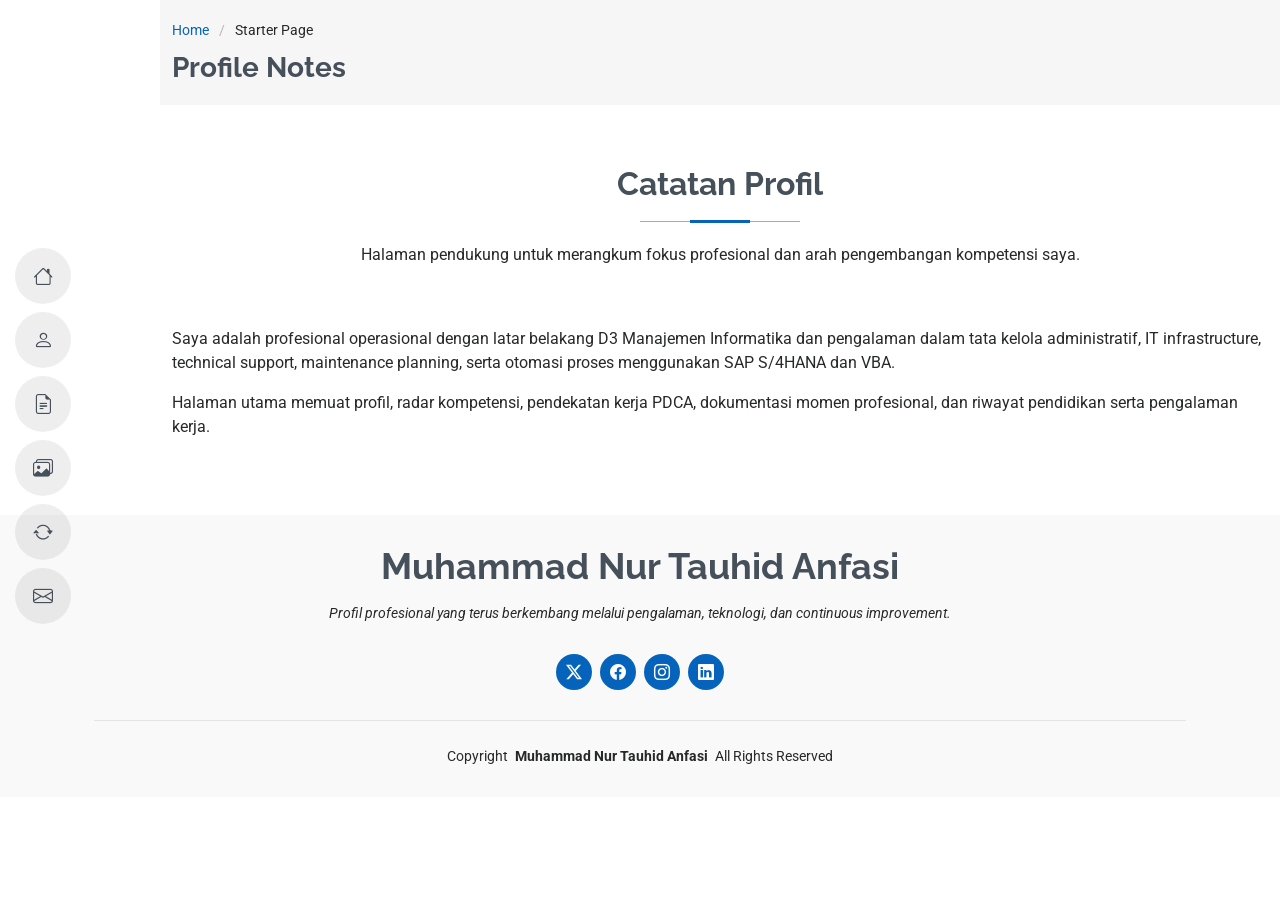
<file: starter-page.html>
<!DOCTYPE html>
<html lang="en">

<head>
  <meta charset="utf-8">
  <meta content="width=device-width, initial-scale=1.0" name="viewport">
  <title>Profile Notes - Muhammad Nur Tauhid Anfasi</title>
  <meta content="Catatan profil profesional Muhammad Nur Tauhid Anfasi." name="description">
  <meta content="Muhammad Nur Tauhid Anfasi, profile notes, operational professional" name="keywords">

  <!-- Favicons -->
  <link href="assets/img/favicon.png" rel="icon">
  <link href="assets/img/apple-touch-icon.png" rel="apple-touch-icon">

  <!-- Fonts -->
  <link href="https://fonts.googleapis.com" rel="preconnect">
  <link href="https://fonts.gstatic.com" rel="preconnect" crossorigin>
  <link href="https://fonts.googleapis.com/css2?family=Roboto:ital,wght@0,100;0,300;0,400;0,500;0,700;0,900;1,100;1,300;1,400;1,500;1,700;1,900&family=Poppins:ital,wght@0,100;0,200;0,300;0,400;0,500;0,600;0,700;0,800;0,900;1,100;1,200;1,300;1,400;1,500;1,600;1,700;1,800;1,900&family=Raleway:ital,wght@0,100;0,200;0,300;0,400;0,500;0,600;0,700;0,800;0,900;1,100;1,200;1,300;1,400;1,500;1,600;1,700;1,800;1,900&display=swap" rel="stylesheet">

  <!-- Vendor CSS Files -->
  <link href="assets/vendor/bootstrap/css/bootstrap.min.css" rel="stylesheet">
  <link href="assets/vendor/bootstrap-icons/bootstrap-icons.css" rel="stylesheet">
  <link href="assets/vendor/aos/aos.css" rel="stylesheet">
  <link href="assets/vendor/glightbox/css/glightbox.min.css" rel="stylesheet">
  <link href="assets/vendor/swiper/swiper-bundle.min.css" rel="stylesheet">

  <!-- Main CSS File -->
  <link href="assets/css/main.css" rel="stylesheet">

</head>

<body class="starter-page-page">

  <header id="header" class="header d-flex flex-column justify-content-center">

    <i class="header-toggle d-xl-none bi bi-list"></i>

    <nav id="navmenu" class="navmenu">
      <ul>
        <li><a href="#hero"><i class="bi bi-house navicon"></i><span>Home</span></a></li>
        <li><a href="#about"><i class="bi bi-person navicon"></i><span>About</span></a></li>
        <li><a href="#resume"><i class="bi bi-file-earmark-text navicon"></i><span>Resume</span></a></li>
        <li><a href="#portfolio"><i class="bi bi-images navicon"></i><span>Portfolio</span></a></li>
        <li><a href="index.html#services"><i class="bi bi-arrow-repeat navicon"></i><span>Work Approach</span></a></li>
        <li><a href="#contact"><i class="bi bi-envelope navicon"></i><span>Contact</span></a></li>
      </ul>
    </nav>

  </header>

  <main class="main">

    <!-- Page Title -->
    <div class="page-title" data-aos="fade">
      <div class="container">
        <nav class="breadcrumbs">
          <ol>
            <li><a href="index.html">Home</a></li>
            <li class="current">Starter Page</li>
          </ol>
        </nav>
        <h1>Profile Notes</h1>
      </div>
    </div><!-- End Page Title -->

    <!-- Profile Notes Section -->
    <section id="starter-section" class="starter-section section">

      <!-- Section Title -->
      <div class="container section-title" data-aos="fade-up">
        <h2>Catatan Profil</h2>
        <p>Halaman pendukung untuk merangkum fokus profesional dan arah pengembangan kompetensi saya.</p>
      </div><!-- End Section Title -->

      <div class="container" data-aos="fade-up">
        <p>Saya adalah profesional operasional dengan latar belakang D3 Manajemen Informatika dan pengalaman dalam tata kelola administratif, IT infrastructure, technical support, maintenance planning, serta otomasi proses menggunakan SAP S/4HANA dan VBA.</p>
        <p>Halaman utama memuat profil, radar kompetensi, pendekatan kerja PDCA, dokumentasi momen profesional, dan riwayat pendidikan serta pengalaman kerja.</p>
      </div>

    </section><!-- /Profile Notes Section -->

  </main>

  <footer id="footer" class="footer position-relative light-background">
    <div class="container">
      <h3 class="sitename">Muhammad Nur Tauhid Anfasi</h3>
      <p>Profil profesional yang terus berkembang melalui pengalaman, teknologi, dan continuous improvement.</p>
      <div class="social-links d-flex justify-content-center">
        <a href="https://x.com/afisdotcom"><i class="bi bi-twitter-x"></i></a>
        <a href="https://www.facebook.com/afis.seregar"><i class="bi bi-facebook"></i></a>
        <a href="https://www.threads.com/@mnta999"><i class="bi bi-instagram"></i></a>
        <a href="#"><i class="bi bi-linkedin"></i></a>
      </div>
      <div class="container">
        <div class="copyright">
          <span>Copyright</span> <strong class="px-1 sitename">Muhammad Nur Tauhid Anfasi</strong> <span>All Rights Reserved</span>
        </div>
      </div>
    </div>
  </footer>

  <!-- Scroll Top -->
  <a href="#" id="scroll-top" class="scroll-top d-flex align-items-center justify-content-center"><i class="bi bi-arrow-up-short"></i></a>

  <!-- Preloader -->
  <div id="preloader"></div>

  <!-- Vendor JS Files -->
  <script src="assets/vendor/bootstrap/js/bootstrap.bundle.min.js"></script>
  <script src="assets/vendor/php-email-form/validate.js"></script>
  <script src="assets/vendor/aos/aos.js"></script>
  <script src="assets/vendor/typed.js/typed.umd.js"></script>
  <script src="assets/vendor/purecounter/purecounter_vanilla.js"></script>
  <script src="assets/vendor/waypoints/noframework.waypoints.js"></script>
  <script src="assets/vendor/glightbox/js/glightbox.min.js"></script>
  <script src="assets/vendor/imagesloaded/imagesloaded.pkgd.min.js"></script>
  <script src="assets/vendor/isotope-layout/isotope.pkgd.min.js"></script>
  <script src="assets/vendor/swiper/swiper-bundle.min.js"></script>

  <!-- Main JS File -->
  <script src="assets/js/main.js"></script>

</body>

</html>
</file>
<file: assets/css/main.css>
/**
* Template Name: MyResume
* Template URL: https://bootstrapmade.com/free-html-bootstrap-template-my-resume/
* Updated: Jun 29 2024 with Bootstrap v5.3.3
* Author: BootstrapMade.com
* License: https://bootstrapmade.com/license/
*/

/*--------------------------------------------------------------
# Font & Color Variables
# Help: https://bootstrapmade.com/color-system/
--------------------------------------------------------------*/
/* Fonts */
:root {
  --default-font: "Roboto",  system-ui, -apple-system, "Segoe UI", Roboto, "Helvetica Neue", Arial, "Noto Sans", "Liberation Sans", sans-serif, "Apple Color Emoji", "Segoe UI Emoji", "Segoe UI Symbol", "Noto Color Emoji";
  --heading-font: "Raleway",  sans-serif;
  --nav-font: "Poppins",  sans-serif;
}

/* Global Colors - The following color variables are used throughout the website. Updating them here will change the color scheme of the entire website */
:root { 
  --background-color: #ffffff; /* Background color for the entire website, including individual sections */
  --default-color: #272829; /* Default color used for the majority of the text content across the entire website */
  --heading-color: #45505b; /* Color for headings, subheadings and title throughout the website */
  --accent-color: #0563bb; /* Accent color that represents your brand on the website. It's used for buttons, links, and other elements that need to stand out */
  --surface-color: #ffffff; /* The surface color is used as a background of boxed elements within sections, such as cards, icon boxes, or other elements that require a visual separation from the global background. */
  --contrast-color: #ffffff; /* Contrast color for text, ensuring readability against backgrounds of accent, heading, or default colors. */
}

/* Nav Menu Colors - The following color variables are used specifically for the navigation menu. They are separate from the global colors to allow for more customization options */
:root {
  --nav-color: #45505b;  /* The default color of the main navmenu links */
  --nav-hover-color: #0563bb; /* Applied to main navmenu links when they are hovered over or active */
  --nav-mobile-background-color: #ffffff; /* Used as the background color for mobile navigation menu */
  --nav-dropdown-background-color: #ffffff; /* Used as the background color for dropdown items that appear when hovering over primary navigation items */
  --nav-dropdown-color: #212529; /* Used for navigation links of the dropdown items in the navigation menu. */
  --nav-dropdown-hover-color: #0563bb; /* Similar to --nav-hover-color, this color is applied to dropdown navigation links when they are hovered over. */
}

/* Color Presets - These classes override global colors when applied to any section or element, providing reuse of the sam color scheme. */

.light-background {
  --background-color: #f9f9f9;
  --surface-color: #ffffff;
}

.dark-background {
  --background-color: #060606;
  --default-color: #ffffff;
  --heading-color: #ffffff;
  --surface-color: #252525;
  --contrast-color: #ffffff;
}

/* Smooth scroll */
:root {
  scroll-behavior: smooth;
}

/*--------------------------------------------------------------
# General Styling & Shared Classes
--------------------------------------------------------------*/
body {
  color: var(--default-color);
  background-color: var(--background-color);
  font-family: var(--default-font);
}

a {
  color: var(--accent-color);
  text-decoration: none;
  transition: 0.3s;
}

a:hover {
  color: color-mix(in srgb, var(--accent-color), transparent 25%);
  text-decoration: none;
}

h1,
h2,
h3,
h4,
h5,
h6 {
  color: var(--heading-color);
  font-family: var(--heading-font);
}

/* PHP Email Form Messages
------------------------------*/
.php-email-form .error-message {
  display: none;
  background: #df1529;
  color: #ffffff;
  text-align: left;
  padding: 15px;
  margin-bottom: 24px;
  font-weight: 600;
}

.php-email-form .sent-message {
  display: none;
  color: #ffffff;
  background: #059652;
  text-align: center;
  padding: 15px;
  margin-bottom: 24px;
  font-weight: 600;
}

.php-email-form .loading {
  display: none;
  background: var(--surface-color);
  text-align: center;
  padding: 15px;
  margin-bottom: 24px;
}

.php-email-form .loading:before {
  content: "";
  display: inline-block;
  border-radius: 50%;
  width: 24px;
  height: 24px;
  margin: 0 10px -6px 0;
  border: 3px solid var(--accent-color);
  border-top-color: var(--surface-color);
  animation: php-email-form-loading 1s linear infinite;
}

@keyframes php-email-form-loading {
  0% {
    transform: rotate(0deg);
  }

  100% {
    transform: rotate(360deg);
  }
}

/*--------------------------------------------------------------
# Global Header
--------------------------------------------------------------*/
.header {
  color: var(--default-color);
  position: fixed;
  top: 0;
  left: 0;
  bottom: 0;
  padding: 0 15px;
  transition: all ease-in-out 0.3s;
  overflow-y: auto;
  z-index: 997;
  min-width: 200px;
}

@media (max-width: 1199px) {
  .header {
    background-color: var(--background-color);
    border-right: 1px solid color-mix(in srgb, var(--default-color), transparent 90%);
    width: 300px;
    left: -100%;
  }
}

@media (min-width: 1200px) and (max-width: 1600px) {
  .header~main {
    margin-left: 160px;
  }

  .header~main .hero {
    margin-left: -160px;
    width: 100vw;
  }
}

.header.header-show {
  left: 0;
}

.header .header-toggle {
  color: var(--contrast-color);
  background-color: var(--accent-color);
  font-size: 22px;
  display: flex;
  align-items: center;
  justify-content: center;
  width: 40px;
  height: 40px;
  border-radius: 50%;
  cursor: pointer;
  position: fixed;
  top: 15px;
  right: 15px;
  z-index: 9999;
  transition: background-color 0.3s;
}

.header .header-toggle:hover {
  color: var(--contrast-color);
  background-color: color-mix(in srgb, var(--accent-color) 90%, white 15%);
}

/*--------------------------------------------------------------
# Navigation Menu
--------------------------------------------------------------*/
.navmenu {
  padding: 0;
  z-index: 9997;
}

.navmenu ul {
  list-style: none;
  padding: 0 0 20px 0;
  margin: 0;
  width: 140px;
}

.navmenu a,
.navmenu a:focus {
  color: var(--nav-color);
  font-family: var(--nav-font);
  display: flex;
  align-items: center;
  padding: 10px 18px;
  margin-bottom: 8px;
  font-size: 15px;
  border-radius: 50px;
  background: color-mix(in srgb, var(--default-color), transparent 92%);
  height: 56px;
  width: 100%;
  overflow: hidden;
  transition: 0.3s;
}

.navmenu a i,
.navmenu a:focus i {
  font-size: 20px;
}

.navmenu a span,
.navmenu a:focus span {
  padding: 0 5px 0 7px;
}

@media (min-width: 992px) {

  .navmenu a,
  .navmenu a:focus {
    max-width: 56px;
  }

  .navmenu a span,
  .navmenu a:focus span {
    display: none;
  }
}

.navmenu a:hover,
.navmenu .active,
.navmenu .active:focus,
.navmenu li:hover>a {
  color: var(--contrast-color);
  background: var(--nav-hover-color);
}

.navmenu a:hover,
.navmenu li:hover>a {
  max-width: 100%;
  color: var(--contrast-color);
}

.navmenu a:hover span,
.navmenu li:hover>a span {
  display: block;
}

/*--------------------------------------------------------------
# Global Footer
--------------------------------------------------------------*/
.footer {
  color: var(--default-color);
  background-color: var(--background-color);
  font-size: 14px;
  text-align: center;
  padding: 30px 0;
  position: relative;
}

.footer h3 {
  font-size: 36px;
  font-weight: 700;
  position: relative;
  padding: 0;
  margin: 0 0 15px 0;
}

.footer p {
  font-size: 15;
  font-style: italic;
  padding: 0;
  margin: 0 0 30px 0;
}

.footer .social-links {
  margin: 0 0 30px 0;
}

.footer .social-links a {
  font-size: 16px;
  display: flex;
  align-items: center;
  justify-content: center;
  background: var(--accent-color);
  color: var(--contrast-color);
  line-height: 1;
  margin: 0 4px;
  border-radius: 50%;
  text-align: center;
  width: 36px;
  height: 36px;
  transition: 0.3s;
}

.footer .social-links a:hover {
  background: color-mix(in srgb, var(--accent-color), transparent 20%);
  text-decoration: none;
}

.footer .copyright {
  padding-top: 25px;
  border-top: 1px solid color-mix(in srgb, var(--default-color), transparent 90%);
}

.footer .credits {
  font-size: 13px;
  padding-top: 5px;
}

/*--------------------------------------------------------------
# Preloader
--------------------------------------------------------------*/
#preloader {
  position: fixed;
  inset: 0;
  z-index: 999999;
  overflow: hidden;
  background: var(--background-color);
  transition: all 0.6s ease-out;
}

#preloader:before {
  content: "";
  position: fixed;
  top: calc(50% - 30px);
  left: calc(50% - 30px);
  border: 6px solid #ffffff;
  border-color: var(--accent-color) transparent var(--accent-color) transparent;
  border-radius: 50%;
  width: 60px;
  height: 60px;
  animation: animate-preloader 1.5s linear infinite;
}

@keyframes animate-preloader {
  0% {
    transform: rotate(0deg);
  }

  100% {
    transform: rotate(360deg);
  }
}

/*--------------------------------------------------------------
# Scroll Top Button
--------------------------------------------------------------*/
.scroll-top {
  position: fixed;
  visibility: hidden;
  opacity: 0;
  right: 15px;
  bottom: -15px;
  z-index: 99999;
  background-color: var(--accent-color);
  width: 44px;
  height: 44px;
  border-radius: 50px;
  transition: all 0.4s;
}

.scroll-top i {
  font-size: 24px;
  color: var(--contrast-color);
  line-height: 0;
}

.scroll-top:hover {
  background-color: color-mix(in srgb, var(--accent-color), transparent 20%);
  color: var(--contrast-color);
}

.scroll-top.active {
  visibility: visible;
  opacity: 1;
  bottom: 15px;
}

/*--------------------------------------------------------------
# Disable aos animation delay on mobile devices
--------------------------------------------------------------*/
@media screen and (max-width: 768px) {
  [data-aos-delay] {
    transition-delay: 0 !important;
  }
}

/*--------------------------------------------------------------
# Global Page Titles & Breadcrumbs
--------------------------------------------------------------*/
.page-title {
  --background-color: color-mix(in srgb, var(--default-color), transparent 96%);
  color: var(--default-color);
  background-color: var(--background-color);
  padding: 20px 0;
  position: relative;
}

.page-title h1 {
  font-size: 28px;
  font-weight: 700;
  margin: 0;
}

.page-title .breadcrumbs ol {
  display: flex;
  flex-wrap: wrap;
  list-style: none;
  padding: 0 0 10px 0;
  margin: 0;
  font-size: 14px;
  font-weight: 400;
}

.page-title .breadcrumbs ol li+li {
  padding-left: 10px;
}

.page-title .breadcrumbs ol li+li::before {
  content: "/";
  display: inline-block;
  padding-right: 10px;
  color: color-mix(in srgb, var(--default-color), transparent 70%);
}

/*--------------------------------------------------------------
# Global Sections
--------------------------------------------------------------*/
section,
.section {
  color: var(--default-color);
  background-color: var(--background-color);
  padding: 60px 0;
  overflow: clip;
}

/*--------------------------------------------------------------
# Global Section Titles
--------------------------------------------------------------*/
.section-title {
  text-align: center;
  padding-bottom: 60px;
  position: relative;
}

.section-title h2 {
  font-size: 32px;
  font-weight: 700;
  margin-bottom: 20px;
  padding-bottom: 20px;
  position: relative;
}

.section-title h2:before {
  content: "";
  position: absolute;
  display: block;
  width: 160px;
  height: 1px;
  background: color-mix(in srgb, var(--default-color), transparent 60%);
  left: 0;
  right: 0;
  bottom: 1px;
  margin: auto;
}

.section-title h2::after {
  content: "";
  position: absolute;
  display: block;
  width: 60px;
  height: 3px;
  background: var(--accent-color);
  left: 0;
  right: 0;
  bottom: 0;
  margin: auto;
}

.section-title p {
  margin-bottom: 0;
}

/*--------------------------------------------------------------
# Hero Section
--------------------------------------------------------------*/
.hero {
  width: 100%;
  min-height: 100vh;
  position: relative;
  padding: 80px 0;
  display: flex;
  align-items: center;
  justify-content: center;
}

.hero img {
  position: absolute;
  inset: 0;
  display: block;
  width: 100%;
  height: 100%;
  object-fit: cover;
  z-index: 1;
}

.hero:before {
  content: "";
  background: color-mix(in srgb, var(--background-color), transparent 30%);
  position: absolute;
  inset: 0;
  z-index: 2;
}

.hero .container {
  position: relative;
  z-index: 3;
}

.hero h2 {
  margin: 0;
  font-size: 64px;
  font-weight: 700;
}

.hero p {
  margin: 5px 0 0 0;
  font-size: 26px;
}

.hero p span {
  letter-spacing: 1px;
  border-bottom: 2px solid var(--accent-color);
}

.hero .social-links {
  margin-top: 25px;
}

.hero .social-links a {
  font-size: 20px;
  display: inline-block;
  color: color-mix(in srgb, var(--default-color), transparent 30%);
  line-height: 1;
  margin-right: 20px;
  transition: 0.3s;
}

.hero .social-links a:hover {
  color: var(--accent-color);
}

@media (max-width: 768px) {
  .hero h2 {
    font-size: 32px;
  }

  .hero p {
    font-size: 20px;
  }
}

/*--------------------------------------------------------------
# About Section
--------------------------------------------------------------*/
.about {
  padding-bottom: 10px;
}

.about .about-profile-img {
  border: 4px solid var(--surface-color);
  border-radius: 12px;
  box-shadow: 0 12px 28px color-mix(in srgb, var(--default-color), transparent 82%);
  transition: transform 0.35s ease, box-shadow 0.35s ease;
}

.about .about-profile-img:hover {
  transform: translateY(-4px);
  box-shadow: 0 16px 34px color-mix(in srgb, var(--default-color), transparent 72%);
}

.about .content h2 {
  font-weight: 700;
  font-size: 24px;
  display: inline-block;
  position: relative;
  padding-bottom: 12px;
  margin-bottom: 8px;
}

.about .content h2::after {
  content: "";
  position: absolute;
  left: 0;
  bottom: 0;
  width: 100%;
  height: 3px;
  border-radius: 999px;
  background: linear-gradient(90deg, var(--accent-color), color-mix(in srgb, var(--accent-color), white 35%), transparent);
}

.about .content ul {
  list-style: none;
  padding: 0;
}

.about .content ul li {
  margin-bottom: 20px;
  display: flex;
  align-items: center;
}

.about .content ul strong {
  flex: 0 0 90px;
  margin-right: 10px;
  position: relative;
}

.about .content ul strong::after {
  content: ":";
  position: absolute;
  right: 0;
}

.about .content ul i {
  font-size: 16px;
  flex: 0 0 16px;
  margin-right: 5px;
  color: var(--accent-color);
  line-height: 0;
}

/*--------------------------------------------------------------
# Stats Section
--------------------------------------------------------------*/
.stats i {
  background-color: var(--accent-color);
  color: var(--contrast-color);
  width: 54px;
  height: 54px;
  font-size: 24px;
  border-radius: 50px;
  display: inline-flex;
  align-items: center;
  justify-content: center;
  position: relative;
  z-index: 1;
}

.stats .stats-item {
  margin-top: 10px;
  width: 100%;
  position: relative;
  text-align: center;
  z-index: 0;
}

.stats .stats-item span {
  font-size: 36px;
  display: block;
  font-weight: 700;
  color: color-mix(in srgb, var(--default-color), transparent 20%);
}

.stats .stats-item p {
  padding: 0;
  margin: 0;
  color: color-mix(in srgb, var(--default-color), transparent 50%);
  font-size: 16px;
}

/*--------------------------------------------------------------
# Skills Section
--------------------------------------------------------------*/
.skills {
  padding-top: 10px;
}

.skills .skill-subtitle {
  color: var(--accent-color);
  background: color-mix(in srgb, var(--accent-color), transparent 92%);
  border-left: 3px solid var(--accent-color);
  padding: 8px 12px;
  font-size: 18px;
  font-weight: 700;
  margin: 18px 0 12px;
}

.skills .col-lg-6 > .skill-subtitle:first-child {
  margin-top: 0;
}

.skills .progress {
  height: 60px;
  display: block;
  background: none;
  border-radius: 0;
}

.skills .progress .skill {
  color: var(--heading-color);
  padding: 0;
  margin: 0 0 6px 0;
  text-transform: uppercase;
  display: block;
  font-weight: 600;
  font-family: var(--heading-font);
}

.skills .progress .skill .val {
  float: right;
  font-style: normal;
}

.skills .progress-bar-wrap {
  background: color-mix(in srgb, var(--default-color), transparent 94%);
  border: 1px solid color-mix(in srgb, var(--accent-color), transparent 70%);
  border-radius: 999px;
  height: 14px;
  overflow: hidden;
  padding: 2px;
}

.skills .progress-bar {
  width: 0;
  height: 8px;
  border-radius: 999px;
  transition: width 1.4s cubic-bezier(0.22, 1, 0.36, 1);
  background: linear-gradient(90deg, var(--accent-color), color-mix(in srgb, var(--accent-color), white 25%));
  box-shadow: 0 0 8px color-mix(in srgb, var(--accent-color), transparent 55%);
}

.skills-dashboard {
  display: grid;
  grid-template-columns: minmax(280px, 0.9fr) minmax(320px, 1.1fr);
  gap: 48px;
  align-items: center;
}

.skills-chart-panel {
  max-width: 480px;
  margin: 0 auto;
  width: 100%;
}

.skills-chart {
  position: relative;
  aspect-ratio: 1;
  padding: 12px;
}

.skills-chart svg {
  display: block;
  width: 100%;
  height: auto;
  overflow: visible;
}

.radar-grid {
  fill: none;
  stroke: color-mix(in srgb, var(--default-color), transparent 82%);
  stroke-width: 1;
}

.radar-grid-outer {
  stroke: color-mix(in srgb, var(--accent-color), transparent 52%);
}

.radar-axis {
  stroke: color-mix(in srgb, var(--default-color), transparent 86%);
  stroke-width: 1;
}

.radar-area {
  fill: color-mix(in srgb, var(--accent-color), transparent 76%);
  stroke: var(--accent-color);
  stroke-width: 3;
  stroke-linejoin: round;
  transition: points 0.7s ease;
}

.radar-point {
  fill: var(--surface-color);
  stroke: var(--accent-color);
  stroke-width: 3;
  cursor: pointer;
  transition: r 0.2s ease, fill 0.2s ease;
}

.radar-point:hover,
.radar-point.is-active {
  fill: var(--accent-color);
}

.skills-scale {
  display: flex;
  justify-content: space-between;
  color: color-mix(in srgb, var(--default-color), transparent 48%);
  font-size: 12px;
  padding: 0 16px;
}

.skills-element-list {
  display: grid;
  gap: 10px;
  margin-bottom: 22px;
}

.skill-element {
  display: grid;
  grid-template-columns: 10px minmax(0, 1fr) auto;
  align-items: center;
  gap: 12px;
  width: 100%;
  padding: 13px 15px;
  border: 1px solid color-mix(in srgb, var(--default-color), transparent 88%);
  border-radius: 8px;
  background: color-mix(in srgb, var(--background-color), white 28%);
  color: var(--heading-color);
  text-align: left;
  font: inherit;
  cursor: pointer;
  transition: border-color 0.25s ease, background 0.25s ease, transform 0.25s ease;
}

.skill-element:hover,
.skill-element.is-active {
  border-color: color-mix(in srgb, var(--accent-color), transparent 35%);
  background: color-mix(in srgb, var(--accent-color), transparent 92%);
  transform: translateX(4px);
}

.skill-element-dot {
  width: 10px;
  height: 10px;
  border-radius: 50%;
  background: var(--accent-color);
  box-shadow: 0 0 0 4px color-mix(in srgb, var(--accent-color), transparent 84%);
}

.skill-element strong {
  color: var(--accent-color);
  font-size: 14px;
}

.skills-detail {
  padding: 22px;
  border-left: 3px solid var(--accent-color);
  background: color-mix(in srgb, var(--accent-color), transparent 94%);
}

.skills-detail-heading {
  display: flex;
  align-items: flex-start;
  justify-content: space-between;
  gap: 18px;
}

.skills-detail-kicker {
  margin: 0 0 5px;
  color: var(--accent-color);
  font-size: 12px;
  font-weight: 700;
  letter-spacing: 0.08em;
  text-transform: uppercase;
}

.skills-detail h3 {
  margin: 0;
  color: var(--heading-color);
  font-size: 22px;
}

.skills-detail-heading > strong {
  color: var(--accent-color);
  font-size: 24px;
  white-space: nowrap;
}

.skills-detail > p {
  margin: 16px 0;
  color: color-mix(in srgb, var(--default-color), transparent 25%);
}

.skills-detail ul {
  margin: 0;
  padding-left: 18px;
}

.skills-detail li + li {
  margin-top: 8px;
}

@media (max-width: 991px) {
  .skills-dashboard {
    grid-template-columns: 1fr;
    gap: 28px;
  }

  .skills-chart-panel {
    max-width: 420px;
  }
}

@media (max-width: 575px) {
  .skills-detail-heading h3 {
    font-size: 19px;
  }

  .skill-element {
    padding: 12px;
  }
}

.skills-radar-grid {
  display: grid;
  grid-template-columns: repeat(2, minmax(0, 1fr));
  gap: 24px;
}

.skills-radar-card {
  position: relative;
  min-width: 0;
  padding: 28px 32px 26px;
  border: 1px solid color-mix(in srgb, var(--default-color), transparent 88%);
  border-top: 3px solid var(--accent-color);
  background: color-mix(in srgb, var(--background-color), white 28%);
  box-shadow: 0 12px 30px color-mix(in srgb, var(--default-color), transparent 94%);
}

.skills-radar-card[data-radar-type="soft"] {
  --radar-accent: #c96b45;
  border-top-color: var(--radar-accent);
}

.skills-radar-card-heading {
  display: flex;
  align-items: flex-start;
  justify-content: space-between;
  gap: 16px;
}

.skills-radar-card-heading h3 {
  margin: 0;
  color: var(--heading-color);
  font-size: 24px;
}

.skills-radar-card-heading > i {
  color: var(--accent-color);
  font-size: 24px;
}

.skills-radar-card[data-radar-type="soft"] .skills-radar-card-heading > i,
.skills-radar-card[data-radar-type="soft"] .skills-detail-kicker {
  color: var(--radar-accent);
}

.skills-radar-intro {
  min-height: 48px;
  margin: 12px 0 0;
  color: color-mix(in srgb, var(--default-color), transparent 32%);
  font-size: 14px;
}

.skills-radar-card .skills-chart {
  margin-top: 8px;
  min-height: 500px;
  padding: 18px 22px;
  display: flex;
  align-items: center;
  justify-content: center;
}

.skills-radar-card .skills-chart svg {
  max-height: 500px;
  overflow: visible;
}

.skills-radar-card .radar-grid {
  stroke: color-mix(in srgb, var(--default-color), transparent 84%);
}

.skills-radar-card .radar-grid-outer {
  stroke: color-mix(in srgb, var(--accent-color), transparent 48%);
}

.skills-radar-card[data-radar-type="soft"] .radar-grid-outer {
  stroke: color-mix(in srgb, var(--radar-accent), transparent 42%);
}

.skills-radar-card .radar-area {
  fill: color-mix(in srgb, var(--accent-color), transparent 78%);
  stroke: var(--accent-color);
  stroke-width: 3;
  stroke-linejoin: round;
  transition: points 0.7s ease;
}

.skills-radar-card[data-radar-type="soft"] .radar-area {
  fill: color-mix(in srgb, var(--radar-accent), transparent 78%);
  stroke: var(--radar-accent);
}

.skills-radar-card .radar-axis {
  stroke: color-mix(in srgb, var(--default-color), transparent 88%);
}

.radar-label {
  fill: var(--heading-color);
  font-family: var(--heading-font);
  font-size: 12px;
  font-weight: 700;
  pointer-events: none;
}

.radar-point {
  fill: var(--surface-color);
  stroke: var(--accent-color);
  stroke-width: 3;
  cursor: pointer;
  outline: none;
  transition: r 0.2s ease, fill 0.2s ease;
}

.skills-radar-card[data-radar-type="soft"] .radar-point {
  stroke: var(--radar-accent);
}

.radar-point:hover,
.radar-point:focus,
.radar-point.is-active {
  fill: var(--accent-color);
}

.skills-radar-card[data-radar-type="soft"] .radar-point:hover,
.skills-radar-card[data-radar-type="soft"] .radar-point:focus,
.skills-radar-card[data-radar-type="soft"] .radar-point.is-active {
  fill: var(--radar-accent);
}

.radar-tooltip {
  position: absolute;
  z-index: 2;
  left: 50%;
  top: 50%;
  width: min(50vw, 360px);
  max-height: 280px;
  overflow-y: auto;
  padding: 14px 16px;
  border-left: 3px solid var(--accent-color);
  background: color-mix(in srgb, var(--surface-color), transparent 4%);
  box-shadow: 0 10px 24px color-mix(in srgb, var(--default-color), transparent 84%);
  opacity: 0;
  pointer-events: none;
  transform: translate(-50%, -46%) scale(0.96);
  transition: opacity 0.2s ease, transform 0.2s ease;
}

.skills-radar-card[data-radar-type="soft"] .radar-tooltip {
  border-left-color: var(--radar-accent);
}

.radar-tooltip.is-visible {
  opacity: 1;
  transform: translate(-50%, -50%) scale(1);
}

.radar-tooltip strong,
.radar-tooltip span,
.radar-tooltip small {
  display: block;
}

.radar-tooltip strong {
  color: var(--heading-color);
  font-size: 15px;
}

.radar-tooltip span {
  margin-top: 4px;
  color: var(--accent-color);
  font-size: 18px;
  font-weight: 700;
}

.skills-radar-card[data-radar-type="soft"] .radar-tooltip span {
  color: var(--radar-accent);
}

.radar-tooltip small {
  margin-top: 4px;
  color: color-mix(in srgb, var(--default-color), transparent 35%);
  line-height: 1.4;
}

.radar-tooltip ul {
  margin: 9px 0 0;
  padding-left: 17px;
  color: color-mix(in srgb, var(--default-color), transparent 22%);
  font-size: 12px;
  line-height: 1.45;
}

.radar-tooltip li + li {
  margin-top: 4px;
}

.skills-radar-card .skills-scale {
  padding: 0 8px;
}

@media (max-width: 991px) {
  .skills-radar-grid {
    grid-template-columns: 1fr;
  }

  .skills-radar-card {
    max-width: 620px;
    width: 100%;
    margin: 0 auto;
  }
}

@media (max-width: 575px) {
  .skills-radar-card {
    padding: 22px 16px 20px;
  }

  .skills-radar-card .skills-chart {
    min-height: 420px;
    padding: 12px 8px;
  }

  .skills-radar-card-heading h3 {
    font-size: 21px;
  }

  .radar-label {
    font-size: 10px;
  }

  .radar-tooltip {
    width: calc(100% - 24px);
    max-height: 240px;
  }
}

/*--------------------------------------------------------------
# Resume Section
--------------------------------------------------------------*/
.resume .resume-title {
  color: var(--heading-color);
  font-size: 26px;
  font-weight: 700;
  margin-top: 20px;
  margin-bottom: 20px;
}

.resume .resume-item {
  padding: 0 0 20px 20px;
  margin-top: -2px;
  border-left: 2px solid var(--accent-color);
  position: relative;
}

.resume .resume-item h4 {
  line-height: 18px;
  font-size: 18px;
  font-weight: 600;
  text-transform: uppercase;
  color: color-mix(in srgb, var(--default-color), transparent 20%);
  margin-bottom: 10px;
}

.resume .resume-item h5 {
  font-size: 16px;
  padding: 5px 15px;
  display: inline-block;
  font-weight: 600;
  margin-bottom: 10px;
}

.resume .resume-item ul {
  padding-left: 20px;
}

.resume .resume-item ul li {
  padding-bottom: 10px;
}

.resume .resume-item:last-child {
  padding-bottom: 0;
}

.resume .resume-item::before {
  content: "";
  position: absolute;
  width: 16px;
  height: 16px;
  border-radius: 50px;
  left: -9px;
  top: 0;
  background: var(--background-color);
  border: 2px solid var(--accent-color);
}

/*--------------------------------------------------------------
# Portfolio Section
--------------------------------------------------------------*/
.portfolio .portfolio-filters {
  padding: 0;
  margin: 0 auto 20px auto;
  list-style: none;
  text-align: center;
}

.portfolio .portfolio-filters li {
  cursor: pointer;
  display: inline-block;
  padding: 8px 20px 10px 20px;
  margin: 0;
  font-size: 15px;
  font-weight: 500;
  line-height: 1;
  margin-bottom: 5px;
  border-radius: 50px;
  transition: all 0.3s ease-in-out;
  font-family: var(--heading-font);
}

.portfolio .portfolio-filters li:hover,
.portfolio .portfolio-filters li.filter-active {
  color: var(--contrast-color);
  background-color: var(--accent-color);
}

.portfolio .portfolio-filters li:first-child {
  margin-left: 0;
}

.portfolio .portfolio-filters li:last-child {
  margin-right: 0;
}

@media (max-width: 575px) {
  .portfolio .portfolio-filters li {
    font-size: 14px;
    margin: 0 0 10px 0;
  }
}

.portfolio .portfolio-item {
  position: relative;
  overflow: hidden;
}

.portfolio .portfolio-item .portfolio-info {
  opacity: 0;
  position: absolute;
  left: 12px;
  right: 12px;
  bottom: -100%;
  z-index: 3;
  transition: all ease-in-out 0.5s;
  background: color-mix(in srgb, var(--background-color), transparent 10%);
  padding: 15px;
}

.portfolio .portfolio-item .portfolio-info h4 {
  font-size: 18px;
  font-weight: 600;
  padding-right: 50px;
}

.portfolio .portfolio-item .portfolio-info p {
  color: color-mix(in srgb, var(--default-color), transparent 30%);
  font-size: 14px;
  margin-bottom: 0;
  padding-right: 50px;
}

.portfolio .portfolio-item .portfolio-info .preview-link,
.portfolio .portfolio-item .portfolio-info .details-link {
  position: absolute;
  right: 50px;
  font-size: 24px;
  top: calc(50% - 14px);
  color: color-mix(in srgb, var(--default-color), transparent 30%);
  transition: 0.3s;
  line-height: 0;
}

.portfolio .portfolio-item .portfolio-info .preview-link:hover,
.portfolio .portfolio-item .portfolio-info .details-link:hover {
  color: var(--accent-color);
}

.portfolio .portfolio-item .portfolio-info .details-link {
  right: 14px;
  font-size: 28px;
}

.portfolio .portfolio-item:hover .portfolio-info {
  opacity: 1;
  bottom: 0;
}

/*--------------------------------------------------------------
# Services Section
--------------------------------------------------------------*/
.services .service-item {
  background-color: var(--surface-color);
  box-shadow: 0px 5px 90px 0px rgba(0, 0, 0, 0.1);
  height: 100%;
  padding: 60px 30px;
  text-align: center;
  transition: 0.3s;
  border-radius: 5px;
}

.services .service-item .icon {
  margin: 0 auto;
  width: 100px;
  height: 100px;
  display: flex;
  align-items: center;
  justify-content: center;
  transition: ease-in-out 0.3s;
  position: relative;
}

.services .service-item .icon i {
  font-size: 36px;
  transition: 0.5s;
  position: relative;
}

.services .service-item .icon svg {
  position: absolute;
  top: 0;
  left: 0;
}

.services .service-item .icon svg path {
  transition: 0.5s;
  fill: color-mix(in srgb, var(--default-color), transparent 95%);
}

.services .service-item h3 {
  font-weight: 700;
  margin: 10px 0 15px 0;
  font-size: 22px;
}

.services .service-item p {
  line-height: 24px;
  font-size: 14px;
  margin-bottom: 0;
}

.services .service-item:hover {
  box-shadow: 0px 5px 35px 0px rgba(0, 0, 0, 0.1);
}

.services .service-item.item-cyan i {
  color: #0dcaf0;
}

.services .service-item.item-cyan:hover .icon i {
  color: #fff;
}

.services .service-item.item-cyan:hover .icon path {
  fill: #0dcaf0;
}

.services .service-item.item-orange i {
  color: #fd7e14;
}

.services .service-item.item-orange:hover .icon i {
  color: #fff;
}

.services .service-item.item-orange:hover .icon path {
  fill: #fd7e14;
}

.services .service-item.item-teal i {
  color: #20c997;
}

.services .service-item.item-teal:hover .icon i {
  color: #fff;
}

.services .service-item.item-teal:hover .icon path {
  fill: #20c997;
}

.services .service-item.item-red i {
  color: #df1529;
}

.services .service-item.item-red:hover .icon i {
  color: #fff;
}

.services .service-item.item-red:hover .icon path {
  fill: #df1529;
}

.services .service-item.item-indigo i {
  color: #6610f2;
}

.services .service-item.item-indigo:hover .icon i {
  color: #fff;
}

.services .service-item.item-indigo:hover .icon path {
  fill: #6610f2;
}

.services .service-item.item-pink i {
  color: #f3268c;
}

.services .service-item.item-pink:hover .icon i {
  color: #fff;
}

.services .service-item.item-pink:hover .icon path {
  fill: #f3268c;
}

/*--------------------------------------------------------------
# Testimonials Section
--------------------------------------------------------------*/
.testimonials .testimonials-carousel,
.testimonials .testimonials-slider {
  overflow: hidden;
}

.testimonials .testimonial-item .testimonial-content {
  border-left: 3px solid var(--accent-color);
  padding-left: 30px;
}

.testimonials .testimonial-item .testimonial-img {
  border-radius: 50%;
  border: 4px solid var(--background-color);
  margin: 0 auto;
}

.testimonials .testimonial-item h3 {
  font-size: 20px;
  font-weight: bold;
  margin: 10px 0 5px 0;
}

.testimonials .testimonial-item h4 {
  font-size: 14px;
  color: color-mix(in srgb, var(--default-color), transparent 40%);
  margin: 0 0 10px 0;
}

.testimonials .testimonial-item .stars i {
  color: #ffc107;
  margin: 0 1px;
}

.testimonials .testimonial-item .quote-icon-left,
.testimonials .testimonial-item .quote-icon-right {
  color: color-mix(in srgb, var(--accent-color), transparent 50%);
  font-size: 26px;
  line-height: 0;
}

.testimonials .testimonial-item .quote-icon-left {
  display: inline-block;
  left: -5px;
  position: relative;
}

.testimonials .testimonial-item .quote-icon-right {
  display: inline-block;
  right: -5px;
  position: relative;
  top: 10px;
  transform: scale(-1, -1);
}

.testimonials .testimonial-item p {
  font-style: italic;
}

.testimonials .swiper-wrapper {
  height: auto;
}

.testimonials .swiper-pagination {
  margin-top: 30px;
  position: relative;
}

.testimonials .swiper-pagination .swiper-pagination-bullet {
  width: 12px;
  height: 12px;
  background-color: color-mix(in srgb, var(--default-color), transparent 85%);
  opacity: 1;
}

.testimonials .swiper-pagination .swiper-pagination-bullet-active {
  background-color: var(--accent-color);
}

/*--------------------------------------------------------------
# Contact Section
--------------------------------------------------------------*/
.contact .info-item+.info-item {
  margin-top: 40px;
}

.contact .info-item i {
  color: var(--accent-color);
  background: color-mix(in srgb, var(--accent-color), transparent 92%);
  font-size: 20px;
  width: 44px;
  height: 44px;
  display: flex;
  justify-content: center;
  align-items: center;
  border-radius: 50px;
  transition: all 0.3s ease-in-out;
  margin-right: 15px;
}

.contact .info-item h3 {
  padding: 0;
  font-size: 18px;
  font-weight: 700;
  margin-bottom: 5px;
}

.contact .info-item p {
  padding: 0;
  margin-bottom: 0;
  font-size: 14px;
}

.contact .info-item:hover i {
  background: var(--accent-color);
  color: var(--contrast-color);
}

.contact .php-email-form {
  height: 100%;
}

.contact .php-email-form input[type=text],
.contact .php-email-form input[type=email],
.contact .php-email-form textarea {
  font-size: 14px;
  padding: 10px 15px;
  box-shadow: none;
  border-radius: 0;
  color: var(--default-color);
  background-color: color-mix(in srgb, var(--background-color), transparent 50%);
  border-color: color-mix(in srgb, var(--default-color), transparent 80%);
}

.contact .php-email-form input[type=text]:focus,
.contact .php-email-form input[type=email]:focus,
.contact .php-email-form textarea:focus {
  border-color: var(--accent-color);
}

.contact .php-email-form input[type=text]::placeholder,
.contact .php-email-form input[type=email]::placeholder,
.contact .php-email-form textarea::placeholder {
  color: color-mix(in srgb, var(--default-color), transparent 70%);
}

.contact .php-email-form button[type=submit] {
  color: var(--contrast-color);
  background: var(--accent-color);
  border: 0;
  padding: 10px 30px;
  transition: 0.4s;
  border-radius: 50px;
}

.contact .php-email-form button[type=submit]:hover {
  background: color-mix(in srgb, var(--accent-color), transparent 25%);
}

/*--------------------------------------------------------------
# Portfolio Details Section
--------------------------------------------------------------*/
.portfolio-details .portfolio-details-slider img {
  width: 100%;
}

.portfolio-details .swiper-wrapper {
  height: auto;
}

.portfolio-details .swiper-button-prev,
.portfolio-details .swiper-button-next {
  width: 48px;
  height: 48px;
}

.portfolio-details .swiper-button-prev:after,
.portfolio-details .swiper-button-next:after {
  color: rgba(255, 255, 255, 0.8);
  background-color: rgba(0, 0, 0, 0.15);
  font-size: 24px;
  border-radius: 50%;
  width: 48px;
  height: 48px;
  display: flex;
  align-items: center;
  justify-content: center;
  transition: 0.3s;
}

.portfolio-details .swiper-button-prev:hover:after,
.portfolio-details .swiper-button-next:hover:after {
  background-color: rgba(0, 0, 0, 0.3);
}

@media (max-width: 575px) {

  .portfolio-details .swiper-button-prev,
  .portfolio-details .swiper-button-next {
    display: none;
  }
}

.portfolio-details .swiper-pagination {
  margin-top: 20px;
  position: relative;
}

.portfolio-details .swiper-pagination .swiper-pagination-bullet {
  width: 10px;
  height: 10px;
  background-color: color-mix(in srgb, var(--default-color), transparent 85%);
  opacity: 1;
}

.portfolio-details .swiper-pagination .swiper-pagination-bullet-active {
  background-color: var(--accent-color);
}

.portfolio-details .portfolio-info h3 {
  font-size: 22px;
  font-weight: 700;
  margin-bottom: 20px;
  padding-bottom: 20px;
  position: relative;
}

.portfolio-details .portfolio-info h3:after {
  content: "";
  position: absolute;
  display: block;
  width: 50px;
  height: 3px;
  background: var(--accent-color);
  left: 0;
  bottom: 0;
}

.portfolio-details .portfolio-info ul {
  list-style: none;
  padding: 0;
  font-size: 15px;
}

.portfolio-details .portfolio-info ul li {
  display: flex;
  flex-direction: column;
  padding-bottom: 15px;
}

.portfolio-details .portfolio-info ul strong {
  text-transform: uppercase;
  font-weight: 400;
  color: color-mix(in srgb, var(--default-color), transparent 50%);
  font-size: 14px;
}

.portfolio-details .portfolio-info .btn-visit {
  padding: 8px 40px;
  background: var(--accent-color);
  color: var(--contrast-color);
  border-radius: 50px;
  transition: 0.3s;
}

.portfolio-details .portfolio-info .btn-visit:hover {
  background: color-mix(in srgb, var(--accent-color), transparent 20%);
}

.portfolio-details .portfolio-description h2 {
  font-size: 26px;
  font-weight: 700;
  margin-bottom: 20px;
}

.portfolio-details .portfolio-description p {
  padding: 0;
}

.portfolio-details .portfolio-description .testimonial-item {
  padding: 30px 30px 0 30px;
  position: relative;
  background: color-mix(in srgb, var(--default-color), transparent 97%);
  margin-bottom: 50px;
}

.portfolio-details .portfolio-description .testimonial-item .testimonial-img {
  width: 90px;
  border-radius: 50px;
  border: 6px solid var(--background-color);
  float: left;
  margin: 0 10px 0 0;
}

.portfolio-details .portfolio-description .testimonial-item h3 {
  font-size: 18px;
  font-weight: bold;
  margin: 15px 0 5px 0;
  padding-top: 20px;
}

.portfolio-details .portfolio-description .testimonial-item h4 {
  font-size: 14px;
  color: #6c757d;
  margin: 0;
}

.portfolio-details .portfolio-description .testimonial-item .quote-icon-left,
.portfolio-details .portfolio-description .testimonial-item .quote-icon-right {
  color: color-mix(in srgb, var(--accent-color), transparent 50%);
  font-size: 26px;
  line-height: 0;
}

.portfolio-details .portfolio-description .testimonial-item .quote-icon-left {
  display: inline-block;
  left: -5px;
  position: relative;
}

.portfolio-details .portfolio-description .testimonial-item .quote-icon-right {
  display: inline-block;
  right: -5px;
  position: relative;
  top: 10px;
  transform: scale(-1, -1);
}

.portfolio-details .portfolio-description .testimonial-item p {
  font-style: italic;
  margin: 0 0 15px 0 0 0;
  padding: 0;
}

/*--------------------------------------------------------------
# Service Details Section
--------------------------------------------------------------*/
.service-details .service-box {
  padding: 20px;
  box-shadow: 0px 2px 20px rgba(0, 0, 0, 0.1);
}

.service-details .service-box+.service-box {
  margin-top: 30px;
}

.service-details .service-box h4 {
  font-size: 20px;
  font-weight: 700;
  border-bottom: 2px solid color-mix(in srgb, var(--default-color), transparent 92%);
  padding-bottom: 15px;
  margin-bottom: 15px;
}

.service-details .services-list a {
  color: color-mix(in srgb, var(--default-color), transparent 20%);
  background-color: color-mix(in srgb, var(--default-color), transparent 96%);
  display: flex;
  align-items: center;
  padding: 12px 15px;
  margin-top: 15px;
  transition: 0.3s;
}

.service-details .services-list a:first-child {
  margin-top: 0;
}

.service-details .services-list a i {
  font-size: 16px;
  margin-right: 8px;
  color: var(--accent-color);
}

.service-details .services-list a.active {
  color: var(--contrast-color);
  background-color: var(--accent-color);
}

.service-details .services-list a.active i {
  color: var(--contrast-color);
}

.service-details .services-list a:hover {
  background-color: color-mix(in srgb, var(--accent-color), transparent 95%);
  color: var(--accent-color);
}

.service-details .download-catalog a {
  color: var(--default-color);
  display: flex;
  align-items: center;
  padding: 10px 0;
  transition: 0.3s;
  border-top: 1px solid color-mix(in srgb, var(--default-color), transparent 90%);
}

.service-details .download-catalog a:first-child {
  border-top: 0;
  padding-top: 0;
}

.service-details .download-catalog a:last-child {
  padding-bottom: 0;
}

.service-details .download-catalog a i {
  font-size: 24px;
  margin-right: 8px;
  color: var(--accent-color);
}

.service-details .download-catalog a:hover {
  color: var(--accent-color);
}

.service-details .help-box {
  background-color: var(--accent-color);
  color: var(--contrast-color);
  margin-top: 30px;
  padding: 30px 15px;
}

.service-details .help-box .help-icon {
  font-size: 48px;
}

.service-details .help-box h4,
.service-details .help-box a {
  color: var(--contrast-color);
}

.service-details .services-img {
  margin-bottom: 20px;
}

.service-details h3 {
  font-size: 26px;
  font-weight: 700;
}

.service-details p {
  font-size: 15px;
}

.service-details ul {
  list-style: none;
  padding: 0;
  font-size: 15px;
}

.service-details ul li {
  padding: 5px 0;
  display: flex;
  align-items: center;
}

.service-details ul i {
  font-size: 20px;
  margin-right: 8px;
  color: var(--accent-color);
}

/*--------------------------------------------------------------
# Starter Section Section
--------------------------------------------------------------*/
.starter-section {
  /* Add your styles here */
}
</file>
